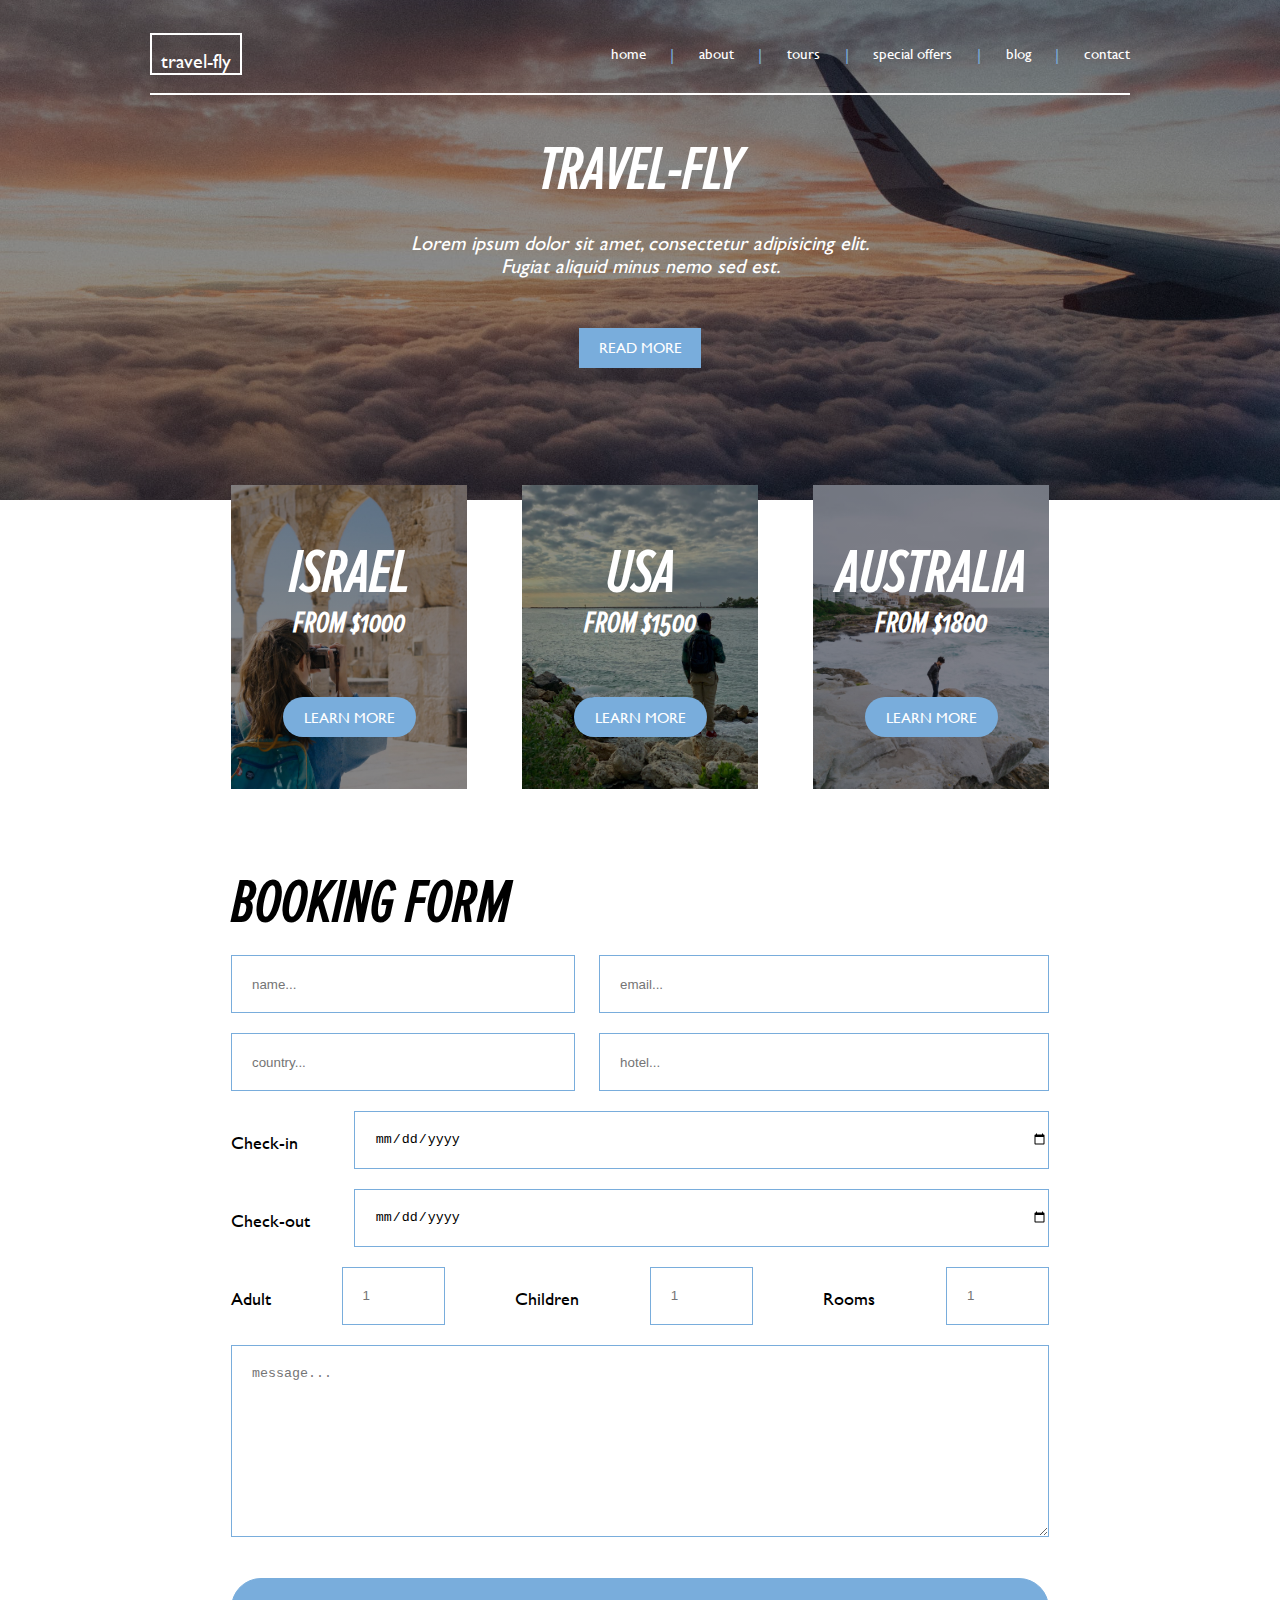
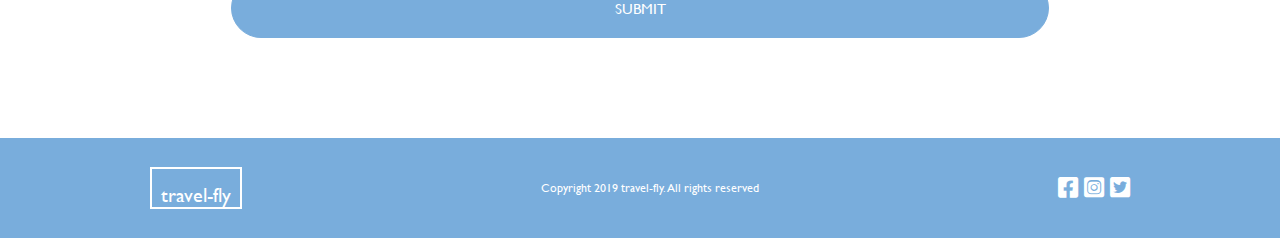
<file: index.html>
<!DOCTYPE html>
<html lang="en">

<head>
  <meta charset="UTF-8" />
  <meta http-equiv="X-UA-Compatible" content="IE=edge" />
  <meta name="viewport" content="width=device-width, initial-scale=1.0" />
  <title>travel-fly</title>
  <link rel="stylesheet" href="css/styles.css" />
  <link rel="stylesheet" href="https://cdnjs.cloudflare.com/ajax/libs/font-awesome/6.0.0/css/all.min.css"
    integrity="sha512-9usAa10IRO0HhonpyAIVpjrylPvoDwiPUiKdWk5t3PyolY1cOd4DSE0Ga+ri4AuTroPR5aQvXU9xC6qOPnzFeg=="
    crossorigin="anonymous" referrerpolicy="no-referrer" />
</head>

<body>
  <nav class="homePage">
    <div class="logo">travel-fly</div>
    <div class="links">
      <a href="index.html">home</a>
      <span>|</span>
      <a href="about.html">about</a>
      <span>|</span>
      <a href="tours.html">tours</a>
      <span>|</span>
      <a href="specialOffers.html">special offers</a>
      <span>|</span>
      <a href="blog.html">blog</a>
      <span>|</span>
      <a href="contact.html">contact</a>
    </div>
  </nav>
  <header>
    <h1>TRAVEL-FLY</h1>
    <p>Lorem ipsum dolor sit amet, consectetur adipisicing elit.
      Fugiat aliquid minus nemo sed est.</p>
    <a href="#" class="button">READ MORE</a>
  </header>
  <div class="featured">
    <div class="israel tourTile">
      <h1>ISRAEL</h1>
      <h2>FROM $1000</h2>
      <a href="tours/isarelTour.html" class="button">LEARN MORE</a>
    </div>
    <div class="unitedStatesOfAmerica tourTile">
      <h1>USA</h1>
      <h2>FROM $1500</h2>
      <a href="tours/unitedStatesOfAmericaTour.html" class="button">LEARN MORE</a>
    </div>
    <div class="australia tourTile">
      <h1>AUSTRALIA</h1>
      <h2>FROM $1800</h2>
      <a href="tours/australiaTour.html" class="button">LEARN MORE</a>
    </div>
  </div>
  <div id="form">
    <h1>BOOKING FORM</h1>
    <div class="topBoxes">
      <div class="shortBox">
        <input type="text" id="name" placeholder="name...">
      </div>
      <div class="longBox">
        <input type="text" id="email" placeholder="email...">
      </div>
    </div>
    <div class="topBoxes">
      <div class="shortBox">
        <input type="text" id="country" placeholder="country...">
      </div>
      <div class="longBox">
        <input type="text" id="hotel" placeholder="hotel...">
      </div>
    </div>
    <div class="checkBox">
      <p>Check-in</p>
      <input type="date" id="checkIn" placeholder="05/01/2020">
    </div>
    <div class="checkBox">
      <p>Check-out</p>
      <input type="date" id="checkOut" placeholder="05/20/2020">
    </div>
    <div class="dropBoxes">
      <p>Adult</p>
      <input id="adults" list="numbers" placeholder="1">
      <p>Children</p>
      <input id="children" list="numbers" placeholder="1">
      <p>Rooms</p>
      <input id="rooms" list="numbers" placeholder="1">
      <datalist id="numbers">
        <option value="1">
        <option value="2">
        <option value="3">
        <option value="4">
        <option value="5">
        <option value="6">
        <option value="7">
        <option value="8">
        <option value="9">
        <option value="10">
      </datalist>
    </div>
    <div class="messageBox">
      <textarea name="message" placeholder="message..."></textarea>
    </div>
    <a href="index.html" class="button">SUBMIT</a>
  </div>
  <footer>
    <div class="logo">travel-fly</div>
    <div class="copyright">Copyright 2019 travel-fly. All rights reserved</div>
    <div class="icons">
      <i class="fa-brands fa-facebook-square"></i>
      <i class="fa-brands fa-instagram-square"></i>
      <i class="fa-brands fa-twitter-square"></i>
    </div>
  </footer>
</body>

</html>
</file>
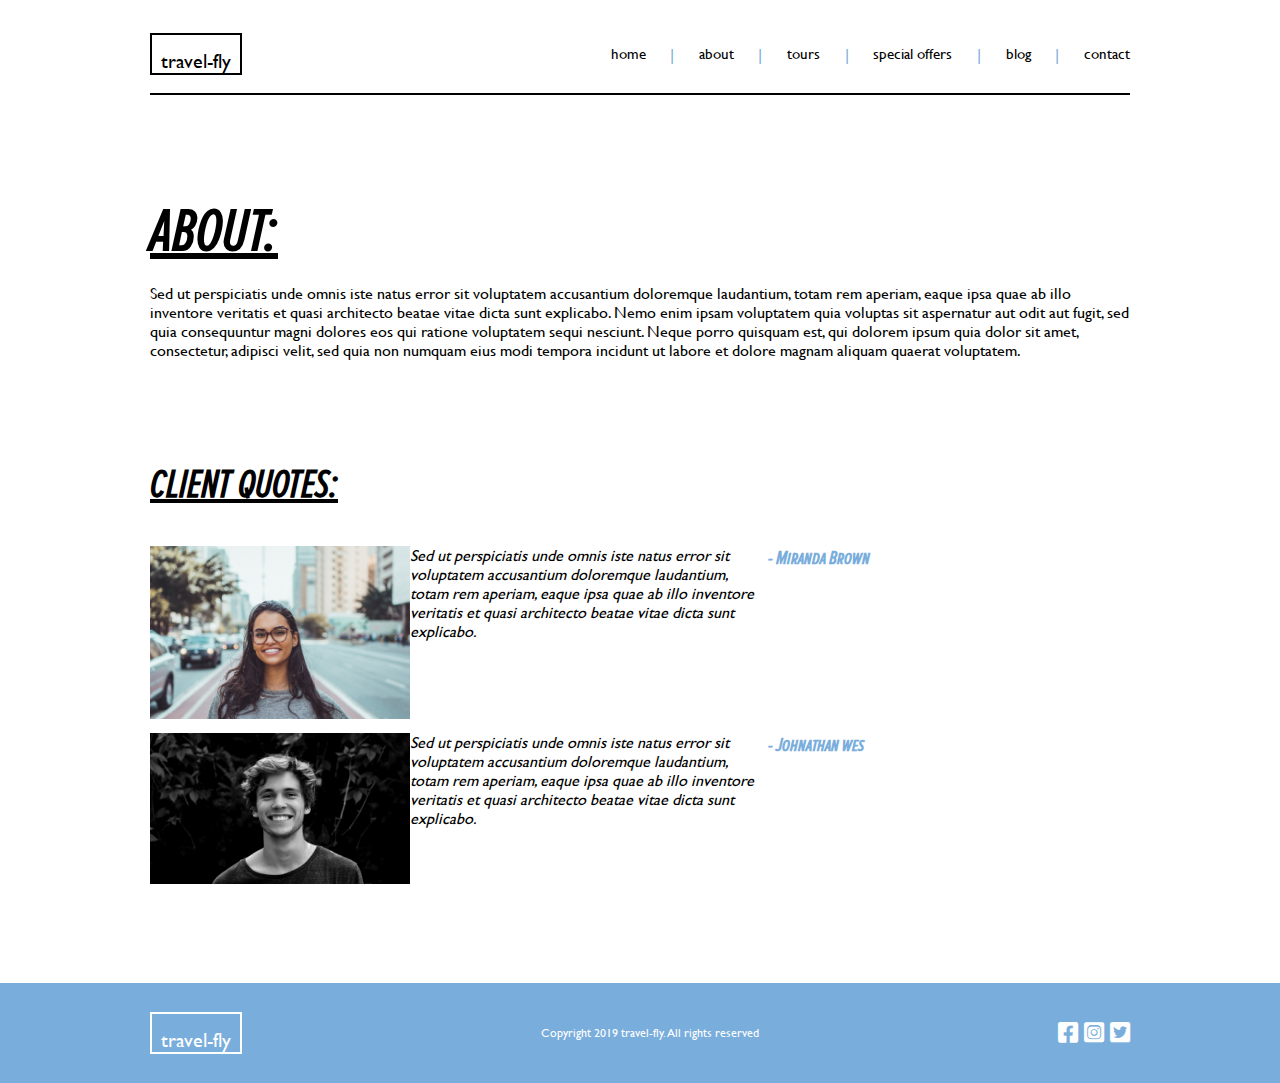
<file: about.html>
<!DOCTYPE html>
<html lang="en">

<head>
    <meta charset="UTF-8" />
    <meta http-equiv="X-UA-Compatible" content="IE=edge" />
    <meta name="viewport" content="width=device-width, initial-scale=1.0" />
    <title>travel-fly</title>
    <link rel="stylesheet" href="css/styles.css" />
    <link rel="stylesheet" href="https://cdnjs.cloudflare.com/ajax/libs/font-awesome/6.0.0/css/all.min.css"
        integrity="sha512-9usAa10IRO0HhonpyAIVpjrylPvoDwiPUiKdWk5t3PyolY1cOd4DSE0Ga+ri4AuTroPR5aQvXU9xC6qOPnzFeg=="
        crossorigin="anonymous" referrerpolicy="no-referrer" />
</head>

<body>
    <nav class="notHomePage">
        <div class="logo">travel-fly</div>
        <div class="links">
            <a href="index.html">home</a>
            <span>|</span>
            <a href="about.html">about</a>
            <span>|</span>
            <a href="tours.html">tours</a>
            <span>|</span>
            <a href="specialOffers.html">special offers</a>
            <span>|</span>
            <a href="blog.html">blog</a>
            <span>|</span>
            <a href="contact.html">contact</a>
        </div>
    </nav>
    <div class="blurb">
        <h1>ABOUT:</h1>
        <p>Sed ut perspiciatis unde omnis iste natus error sit voluptatem accusantium doloremque laudantium, totam rem
            aperiam, eaque ipsa quae ab illo inventore veritatis et quasi architecto beatae vitae dicta sunt explicabo.
            Nemo enim ipsam voluptatem quia voluptas sit aspernatur aut odit aut fugit, sed quia consequuntur magni
            dolores eos qui ratione voluptatem sequi nesciunt. Neque porro quisquam est, qui dolorem ipsum quia dolor
            sit amet, consectetur, adipisci velit, sed quia non numquam eius modi tempora incidunt ut labore et dolore
            magnam aliquam quaerat voluptatem. </p>
    </div>
    <div class="quotes">
        <h2>CLIENT QUOTES:</h2>
        <div class="quoteTile">
            <img src="images/about-client-01.jpg" alt="Miranda Brown">
            <p>Sed ut perspiciatis unde omnis iste natus error sit voluptatem accusantium doloremque laudantium, totam
                rem aperiam, eaque ipsa quae ab illo inventore veritatis et quasi architecto beatae vitae dicta sunt
                explicabo. </p>
            <h3>- Miranda Brown</h3>
        </div>
        <div class="quoteTile">
            <img src="images/about-client-02.jpg" alt="Johnathan Wes">
            <p>Sed ut perspiciatis unde omnis iste natus error sit voluptatem accusantium doloremque laudantium, totam
                rem aperiam, eaque ipsa quae ab illo inventore veritatis et quasi architecto beatae vitae dicta sunt
                explicabo. </p>
            <h3>- Johnathan wes</h3>
        </div>
    </div>
    <footer>
        <div class="logo">travel-fly</div>
        <div class="copyright">Copyright 2019 travel-fly. All rights reserved</div>
        <div class="icons">
            <i class="fa-brands fa-facebook-square"></i>
            <i class="fa-brands fa-instagram-square"></i>
            <i class="fa-brands fa-twitter-square"></i>
        </div>
    </footer>
</body>

</html>
</file>
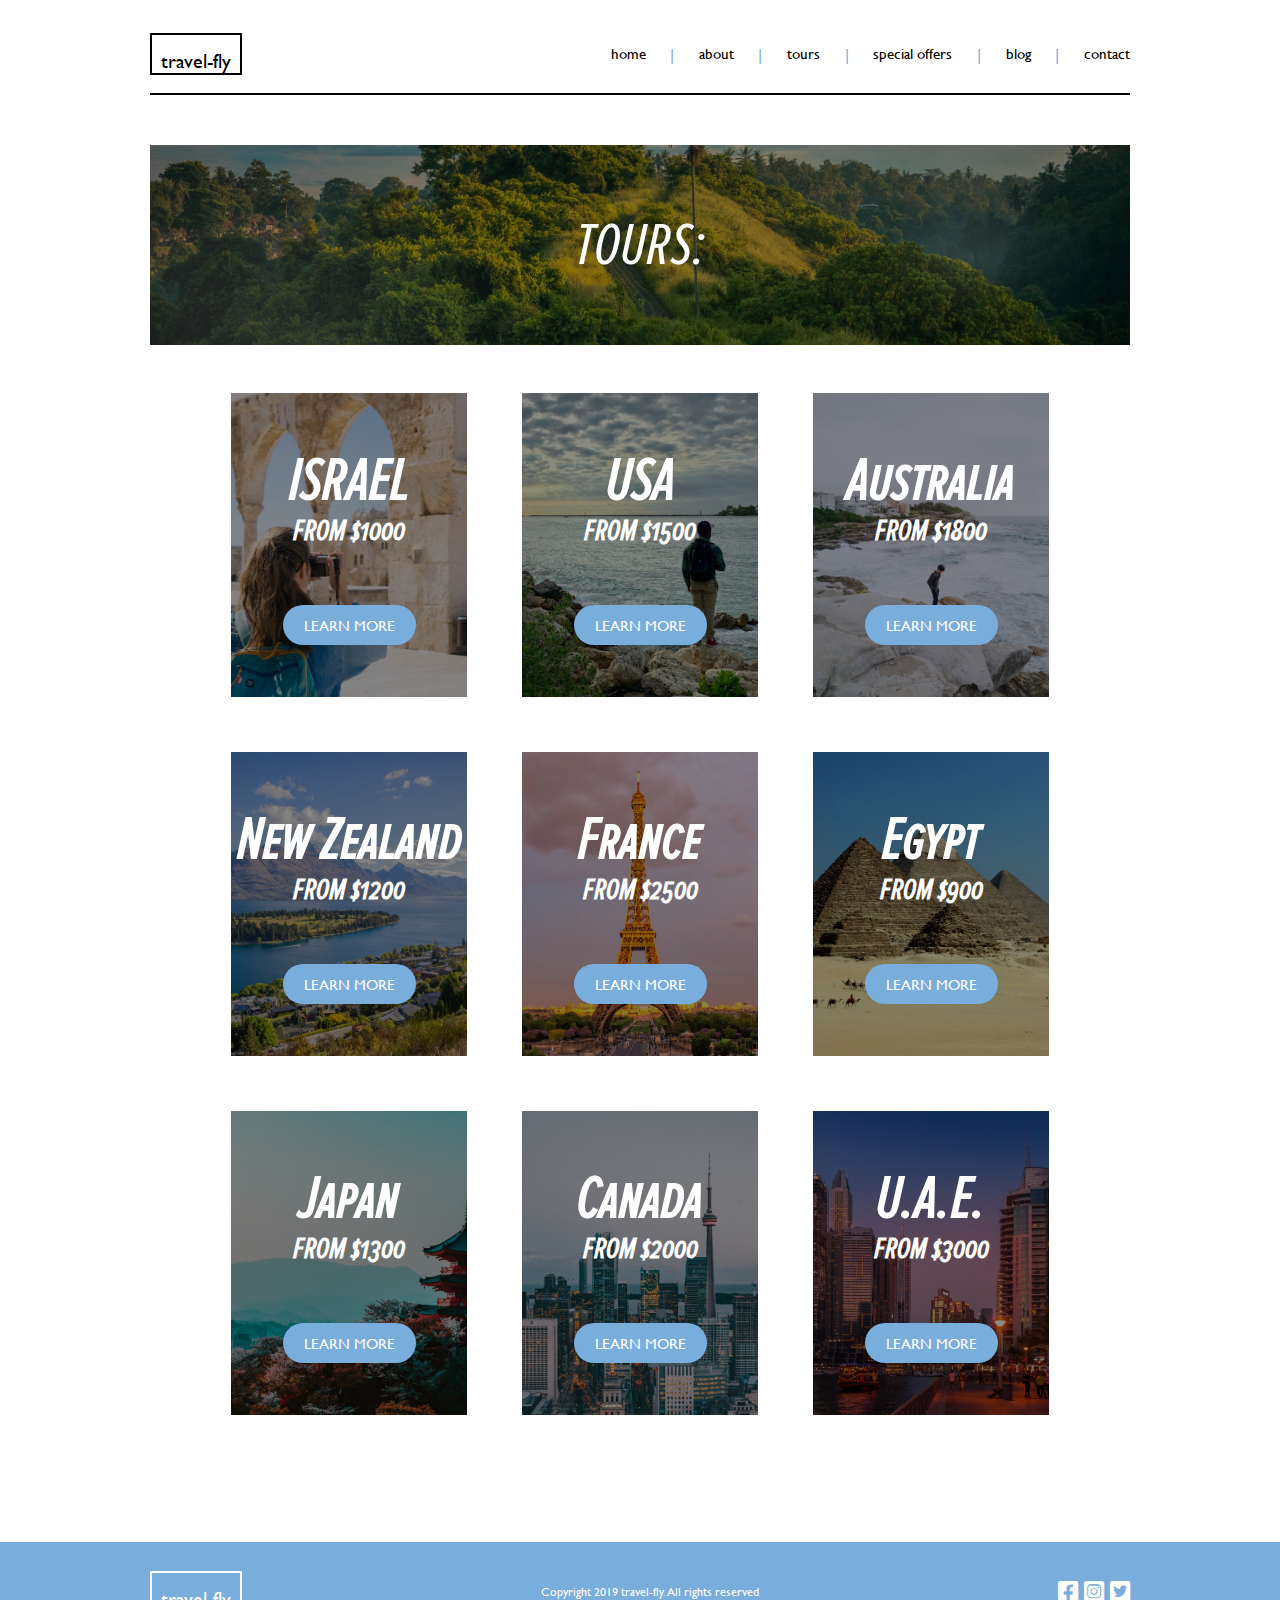
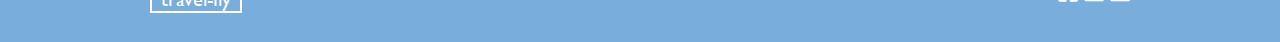
<file: tours.html>
<!DOCTYPE html>
<html lang="en">

<head>
    <meta charset="UTF-8" />
    <meta http-equiv="X-UA-Compatible" content="IE=edge" />
    <meta name="viewport" content="width=device-width, initial-scale=1.0" />
    <title>travel-fly</title>
    <link rel="stylesheet" href="css/styles.css" />
    <link rel="stylesheet" href="https://cdnjs.cloudflare.com/ajax/libs/font-awesome/6.0.0/css/all.min.css"
        integrity="sha512-9usAa10IRO0HhonpyAIVpjrylPvoDwiPUiKdWk5t3PyolY1cOd4DSE0Ga+ri4AuTroPR5aQvXU9xC6qOPnzFeg=="
        crossorigin="anonymous" referrerpolicy="no-referrer" />
</head>

<body>
    <nav class="notHomePage">
        <div class="logo">travel-fly</div>
        <div class="links">
            <a href="index.html">home</a>
            <span>|</span>
            <a href="about.html">about</a>
            <span>|</span>
            <a href="tours.html">tours</a>
            <span>|</span>
            <a href="specialOffers.html">special offers</a>
            <span>|</span>
            <a href="blog.html">blog</a>
            <span>|</span>
            <a href="contact.html">contact</a>
        </div>
    </nav>
    <div class="tourBanner">TOURS:</div>
    <div class="backsplash">
        <div class="israel tourTile">
            <h1>ISRAEL</h1>
            <h2>FROM $1000</h2>
            <a href="tours/isarelTour.html" class="button">LEARN MORE</a>
        </div>
        <div class="unitedStatesOfAmerica tourTile">
            <h1>USA</h1>
            <h2>FROM $1500</h2>
            <a href="tours/unitedStatesOfAmericaTour.html" class="button">LEARN MORE</a>
        </div>
        <div class="australia tourTile">
            <h1>Australia</h1>
            <h2>FROM $1800</h2>
            <a href="tours/australiaTour.html" class="button">LEARN MORE</a>
        </div>
        <div class="newZealand tourTile">
            <h1>New Zealand</h1>
            <h2>FROM $1200</h2>
            <a href="tours/newZealandTour.html" class="button">LEARN MORE</a>
        </div>
        <div class="france tourTile">
            <h1>France</h1>
            <h2>FROM $2500</h2>
            <a href="tours/franceTour.html" class="button">LEARN MORE</a>
        </div>
        <div class="egypt tourTile">
            <h1>Egypt</h1>
            <h2>FROM $900</h2>
            <a href="tours/egyptTour.html" class="button">LEARN MORE</a>
        </div>
        <div class="japan tourTile">
            <h1>Japan</h1>
            <h2>FROM $1300</h2>
            <a href="tours/japanTour.html" class="button">LEARN MORE</a>
        </div>
        <div class="canada tourTile">
            <h1>Canada</h1>
            <h2>FROM $2000</h2>
            <a href="tours/canadaTour.html" class="button">LEARN MORE</a>
        </div>
        <div class="unitedArabEmirates tourTile">
            <h1>U.A.E.</h1>
            <h2>FROM $3000</h2>
            <a href="tours/unitedArabEmiratesTour.html" class="button">LEARN MORE</a>
        </div>
    </div>
    <footer>
        <div class="logo">travel-fly</div>
        <div class="copyright">Copyright 2019 travel-fly. All rights reserved</div>
        <div class="icons">
            <i class="fa-brands fa-facebook-square"></i>
            <i class="fa-brands fa-instagram-square"></i>
            <i class="fa-brands fa-twitter-square"></i>
        </div>
    </footer>
</body>

</html>
</file>
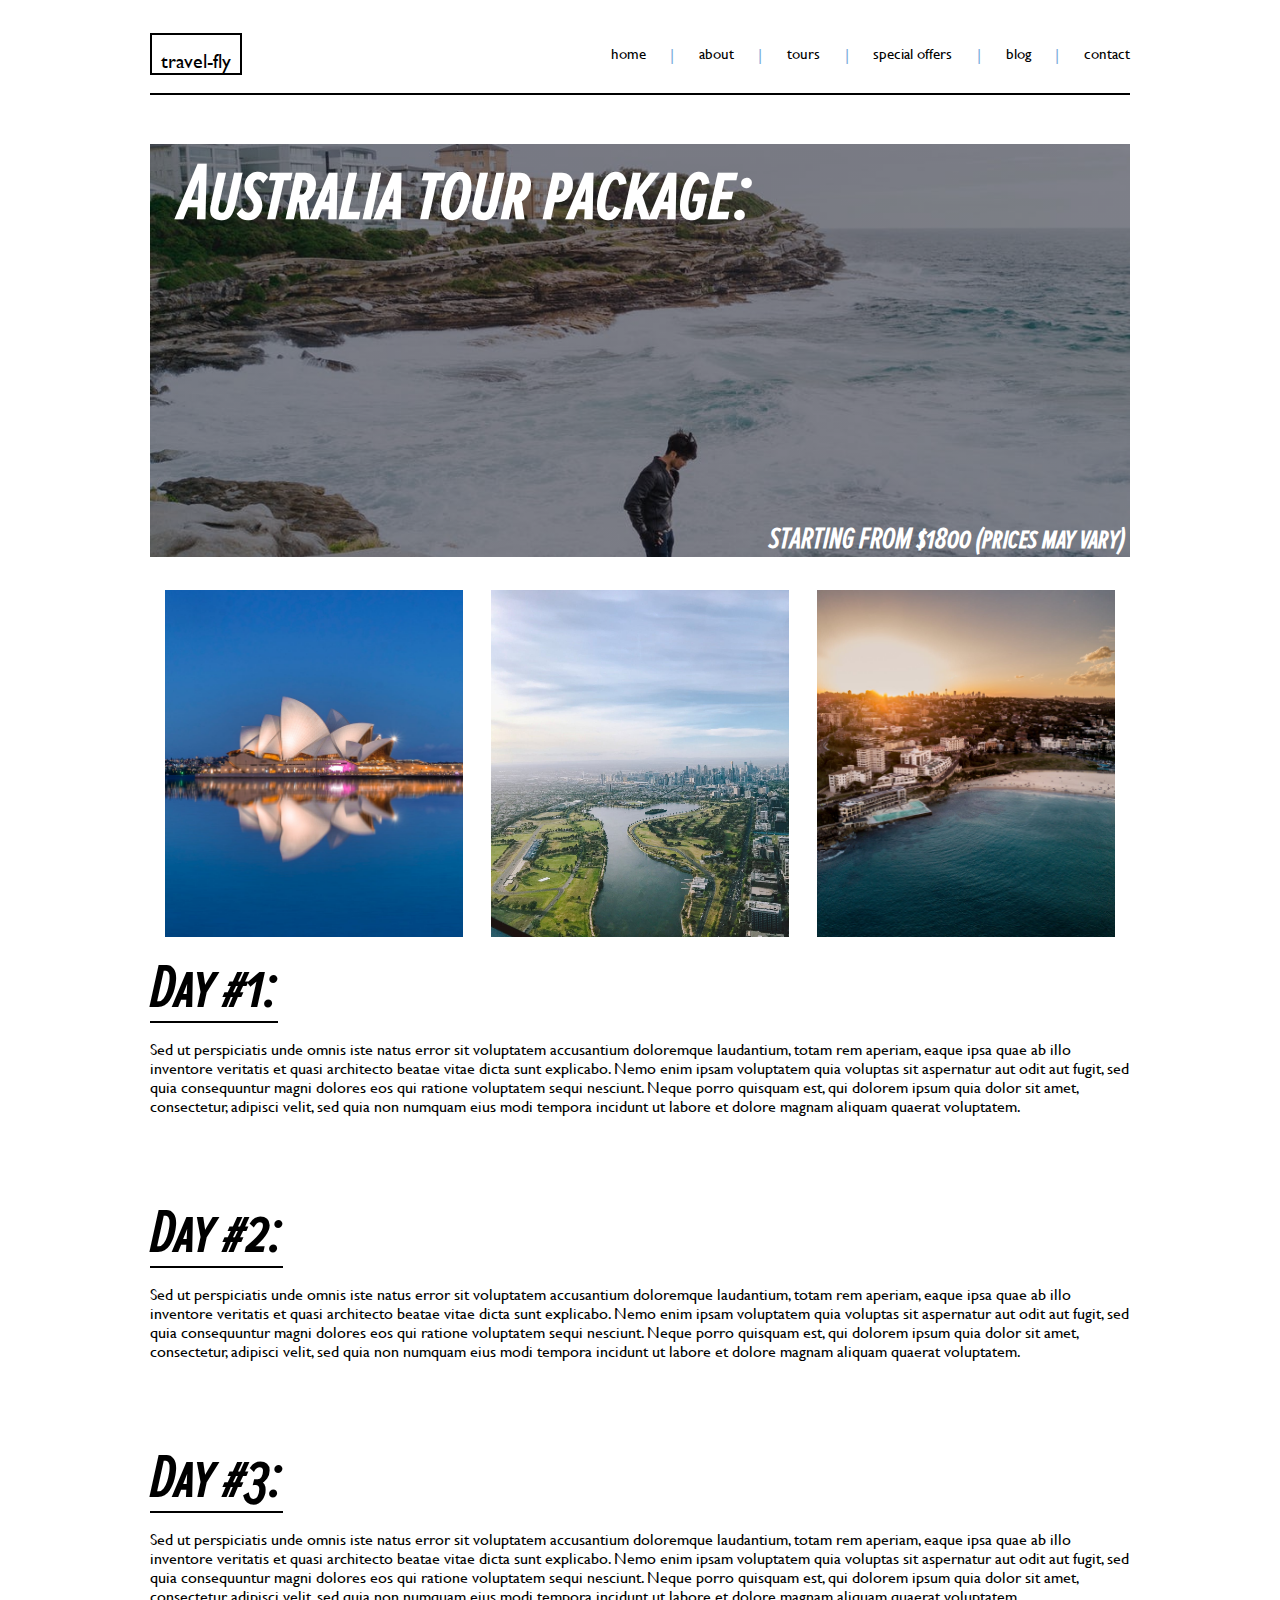
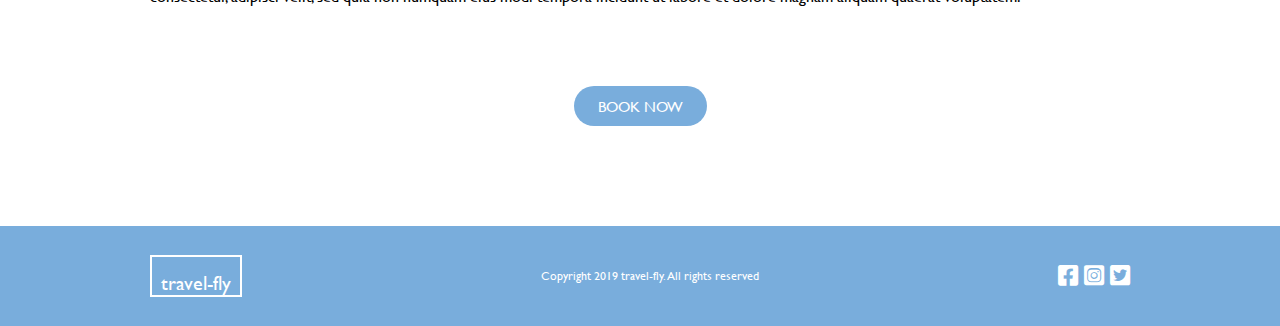
<file: tours/australiaTour.html>
<!DOCTYPE html>
<html lang="en">

<head>
    <meta charset="UTF-8" />
    <meta http-equiv="X-UA-Compatible" content="IE=edge" />
    <meta name="viewport" content="width=device-width, initial-scale=1.0" />
    <title>travel-fly</title>
    <link rel="stylesheet" href="../css/styles.css" />
    <link rel="stylesheet" href="https://cdnjs.cloudflare.com/ajax/libs/font-awesome/6.0.0/css/all.min.css"
        integrity="sha512-9usAa10IRO0HhonpyAIVpjrylPvoDwiPUiKdWk5t3PyolY1cOd4DSE0Ga+ri4AuTroPR5aQvXU9xC6qOPnzFeg=="
        crossorigin="anonymous" referrerpolicy="no-referrer" />
</head>

<body>
    <nav class="notHomePage">
        <div class="logo">travel-fly</div>
        <div class="links">
            <a href="../index.html">home</a>
            <span>|</span>
            <a href="../about.html">about</a>
            <span>|</span>
            <a href="../tours.html">tours</a>
            <span>|</span>
            <a href="../specialOffers.html">special offers</a>
            <span>|</span>
            <a href="../blog.html">blog</a>
            <span>|</span>
            <a href="../contact.html">contact</a>
        </div>
    </nav>
    <div class="tourTemplate">
        <div class="australia banner">
            <h1>Australia tour package:</h1>
            <h6>STARTING FROM $1800 (prices may vary)</h6>
        </div>
        <div class="triad">
            <img src="../images/australia/australia-tour-01.jpg" alt="Australia Tour 1">
            <img src="../images/australia/australia-tour-02.jpg" alt="Australia Tour 2">
            <img src="../images/australia/australia-tour-03.jpg" alt="Australia Tour 3">
        </div>
        <div class="travelPlan">
            <h2>Day #1:</h2>
            <p>Sed ut perspiciatis unde omnis iste natus error sit voluptatem accusantium doloremque laudantium, totam
                rem
                aperiam, eaque ipsa quae ab illo inventore veritatis et quasi architecto beatae vitae dicta sunt
                explicabo.
                Nemo enim ipsam voluptatem quia voluptas sit aspernatur aut odit aut fugit, sed quia consequuntur magni
                dolores eos qui ratione voluptatem sequi nesciunt. Neque porro quisquam est, qui dolorem ipsum quia
                dolor
                sit amet, consectetur, adipisci velit, sed quia non numquam eius modi tempora incidunt ut labore et
                dolore
                magnam aliquam quaerat voluptatem. </p>
            <h2>Day #2:</h2>
            <p>Sed ut perspiciatis unde omnis iste natus error sit voluptatem accusantium doloremque laudantium, totam
                rem
                aperiam, eaque ipsa quae ab illo inventore veritatis et quasi architecto beatae vitae dicta sunt
                explicabo.
                Nemo enim ipsam voluptatem quia voluptas sit aspernatur aut odit aut fugit, sed quia consequuntur magni
                dolores eos qui ratione voluptatem sequi nesciunt. Neque porro quisquam est, qui dolorem ipsum quia
                dolor
                sit amet, consectetur, adipisci velit, sed quia non numquam eius modi tempora incidunt ut labore et
                dolore
                magnam aliquam quaerat voluptatem. </p>
            <h2>Day #3:</h2>
            <p>Sed ut perspiciatis unde omnis iste natus error sit voluptatem accusantium doloremque laudantium, totam
                rem
                aperiam, eaque ipsa quae ab illo inventore veritatis et quasi architecto beatae vitae dicta sunt
                explicabo.
                Nemo enim ipsam voluptatem quia voluptas sit aspernatur aut odit aut fugit, sed quia consequuntur magni
                dolores eos qui ratione voluptatem sequi nesciunt. Neque porro quisquam est, qui dolorem ipsum quia
                dolor
                sit amet, consectetur, adipisci velit, sed quia non numquam eius modi tempora incidunt ut labore et
                dolore
                magnam aliquam quaerat voluptatem. </p>
            <a href="../index.html#form" class="button">BOOK NOW</a>
        </div>
    </div>
    <footer>
        <div class="logo">travel-fly</div>
        <div class="copyright">Copyright 2019 travel-fly. All rights reserved</div>
        <div class="icons">
            <i class="fa-brands fa-facebook-square"></i>
            <i class="fa-brands fa-instagram-square"></i>
            <i class="fa-brands fa-twitter-square"></i>
        </div>
    </footer>
</body>

</html>
</file>
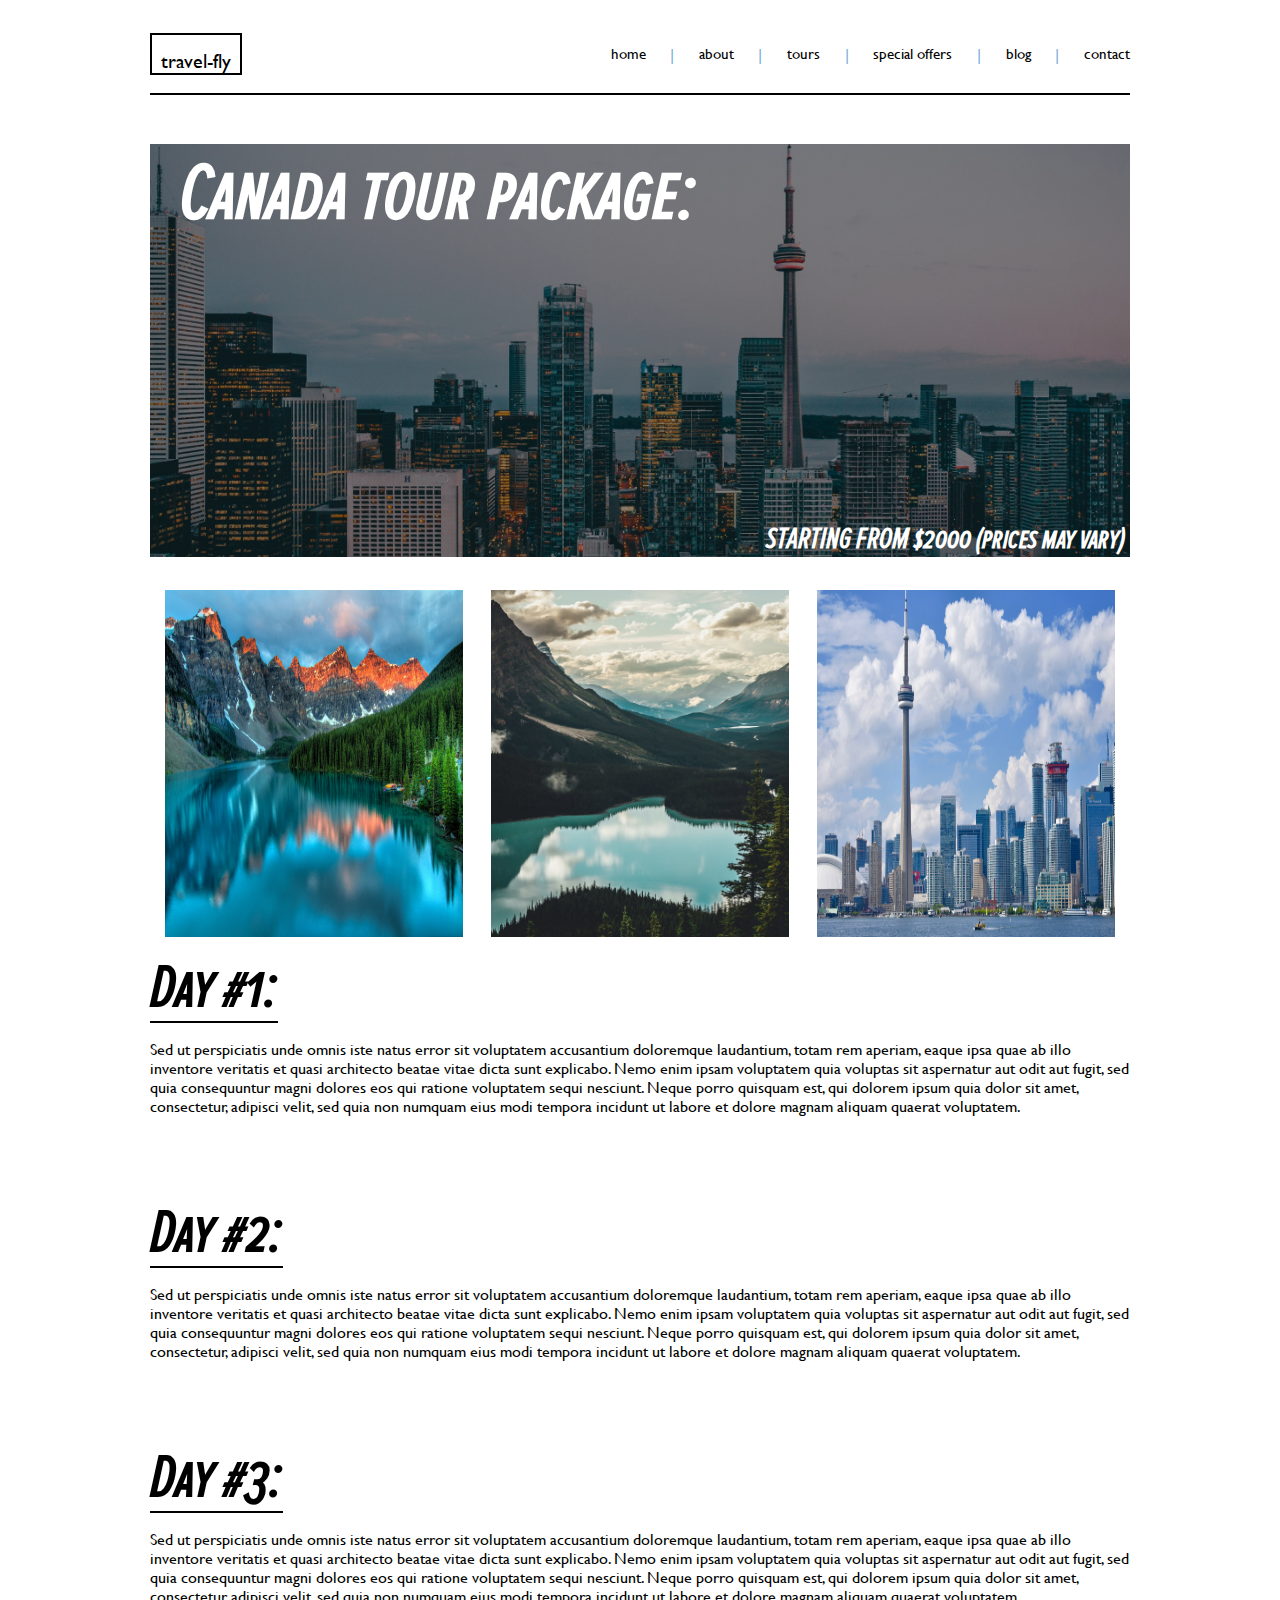
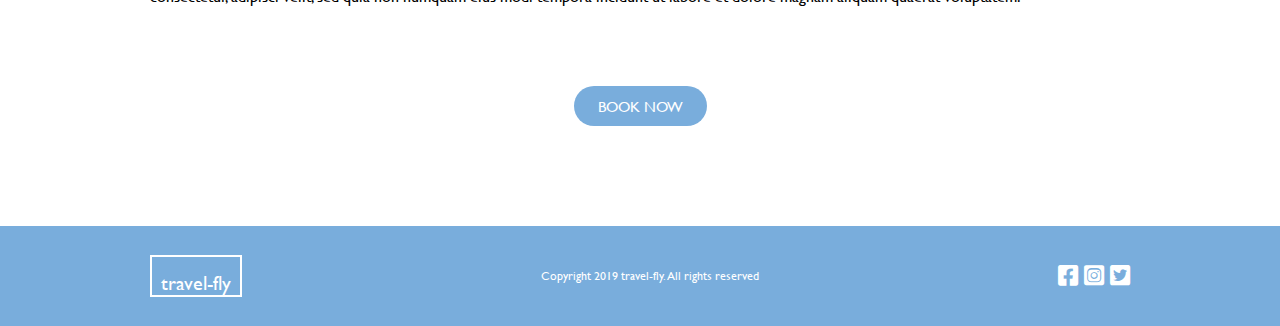
<file: tours/canadaTour.html>
<!DOCTYPE html>
<html lang="en">

<head>
    <meta charset="UTF-8" />
    <meta http-equiv="X-UA-Compatible" content="IE=edge" />
    <meta name="viewport" content="width=device-width, initial-scale=1.0" />
    <title>travel-fly</title>
    <link rel="stylesheet" href="../css/styles.css" />
    <link rel="stylesheet" href="https://cdnjs.cloudflare.com/ajax/libs/font-awesome/6.0.0/css/all.min.css"
        integrity="sha512-9usAa10IRO0HhonpyAIVpjrylPvoDwiPUiKdWk5t3PyolY1cOd4DSE0Ga+ri4AuTroPR5aQvXU9xC6qOPnzFeg=="
        crossorigin="anonymous" referrerpolicy="no-referrer" />
</head>

<body>
    <nav class="notHomePage">
        <div class="logo">travel-fly</div>
        <div class="links">
            <a href="../index.html">home</a>
            <span>|</span>
            <a href="../about.html">about</a>
            <span>|</span>
            <a href="../tours.html">tours</a>
            <span>|</span>
            <a href="../specialOffers.html">special offers</a>
            <span>|</span>
            <a href="../blog.html">blog</a>
            <span>|</span>
            <a href="../contact.html">contact</a>
        </div>
    </nav>
    <div class="tourTemplate">
        <div class="canada banner">
            <h1>Canada tour package:</h1>
            <h6>STARTING FROM $2000 (prices may vary)</h6>
        </div>
        <div class="triad">
            <img src="../images/canada/canada-tour-01.jpg" alt="Canada Tour 1">
            <img src="../images/canada/canada-tour-02.jpg" alt="Canada Tour 2">
            <img src="../images/canada/canada-tour-03.jpg" alt="Canada Tour 3">
        </div>
        <div class="travelPlan">
            <h2>Day #1:</h2>
            <p>Sed ut perspiciatis unde omnis iste natus error sit voluptatem accusantium doloremque laudantium, totam
                rem
                aperiam, eaque ipsa quae ab illo inventore veritatis et quasi architecto beatae vitae dicta sunt
                explicabo.
                Nemo enim ipsam voluptatem quia voluptas sit aspernatur aut odit aut fugit, sed quia consequuntur magni
                dolores eos qui ratione voluptatem sequi nesciunt. Neque porro quisquam est, qui dolorem ipsum quia
                dolor
                sit amet, consectetur, adipisci velit, sed quia non numquam eius modi tempora incidunt ut labore et
                dolore
                magnam aliquam quaerat voluptatem. </p>
            <h2>Day #2:</h2>
            <p>Sed ut perspiciatis unde omnis iste natus error sit voluptatem accusantium doloremque laudantium, totam
                rem
                aperiam, eaque ipsa quae ab illo inventore veritatis et quasi architecto beatae vitae dicta sunt
                explicabo.
                Nemo enim ipsam voluptatem quia voluptas sit aspernatur aut odit aut fugit, sed quia consequuntur magni
                dolores eos qui ratione voluptatem sequi nesciunt. Neque porro quisquam est, qui dolorem ipsum quia
                dolor
                sit amet, consectetur, adipisci velit, sed quia non numquam eius modi tempora incidunt ut labore et
                dolore
                magnam aliquam quaerat voluptatem. </p>
            <h2>Day #3:</h2>
            <p>Sed ut perspiciatis unde omnis iste natus error sit voluptatem accusantium doloremque laudantium, totam
                rem
                aperiam, eaque ipsa quae ab illo inventore veritatis et quasi architecto beatae vitae dicta sunt
                explicabo.
                Nemo enim ipsam voluptatem quia voluptas sit aspernatur aut odit aut fugit, sed quia consequuntur magni
                dolores eos qui ratione voluptatem sequi nesciunt. Neque porro quisquam est, qui dolorem ipsum quia
                dolor
                sit amet, consectetur, adipisci velit, sed quia non numquam eius modi tempora incidunt ut labore et
                dolore
                magnam aliquam quaerat voluptatem. </p>
            <a href="../index.html#form" class="button">BOOK NOW</a>
        </div>
    </div>
    <footer>
        <div class="logo">travel-fly</div>
        <div class="copyright">Copyright 2019 travel-fly. All rights reserved</div>
        <div class="icons">
            <i class="fa-brands fa-facebook-square"></i>
            <i class="fa-brands fa-instagram-square"></i>
            <i class="fa-brands fa-twitter-square"></i>
        </div>
    </footer>
</body>

</html>
</file>
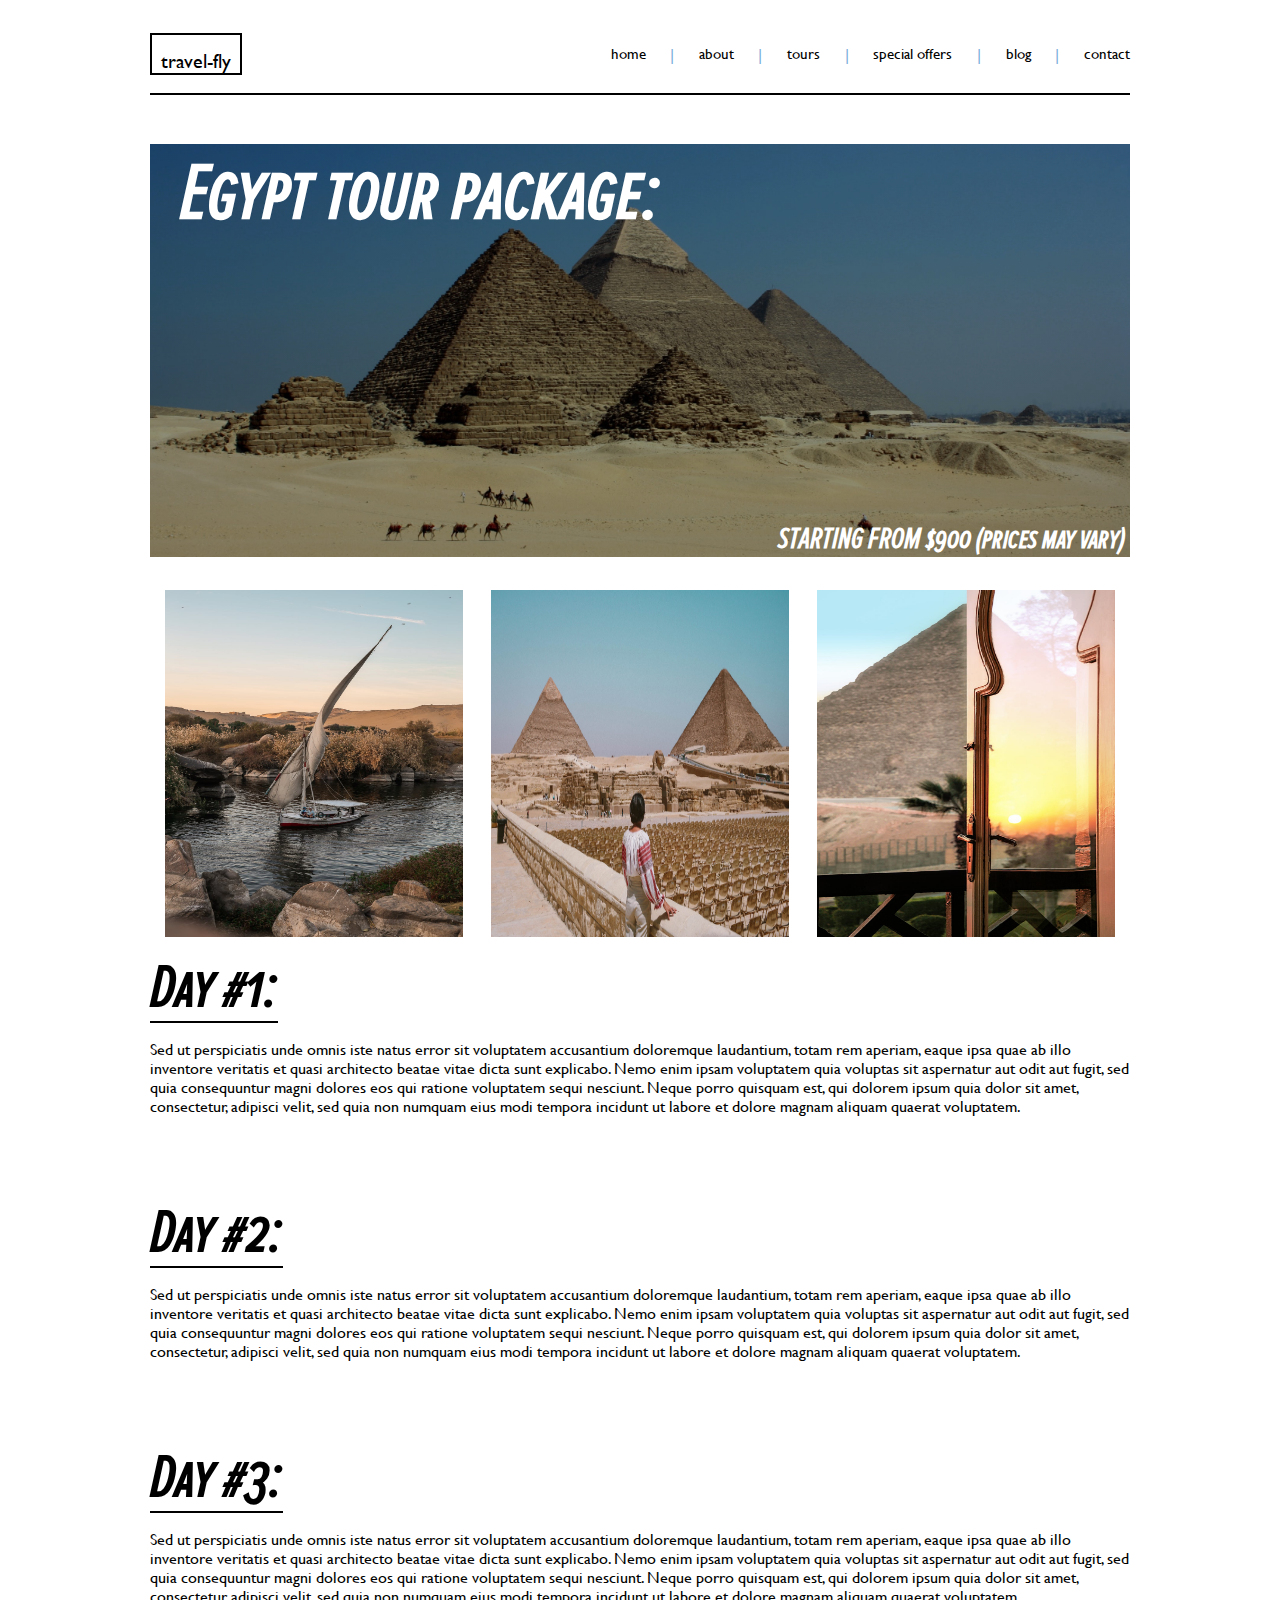
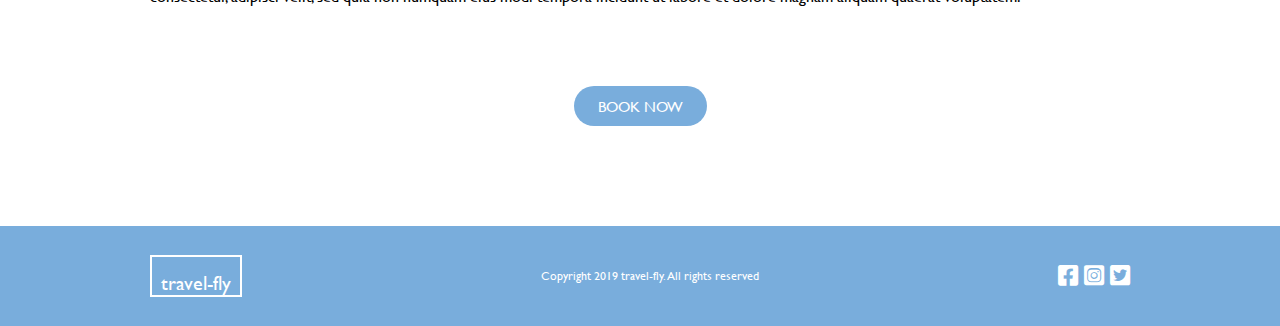
<file: tours/egyptTour.html>
<!DOCTYPE html>
<html lang="en">

<head>
    <meta charset="UTF-8" />
    <meta http-equiv="X-UA-Compatible" content="IE=edge" />
    <meta name="viewport" content="width=device-width, initial-scale=1.0" />
    <title>travel-fly</title>
    <link rel="stylesheet" href="../css/styles.css" />
    <link rel="stylesheet" href="https://cdnjs.cloudflare.com/ajax/libs/font-awesome/6.0.0/css/all.min.css"
        integrity="sha512-9usAa10IRO0HhonpyAIVpjrylPvoDwiPUiKdWk5t3PyolY1cOd4DSE0Ga+ri4AuTroPR5aQvXU9xC6qOPnzFeg=="
        crossorigin="anonymous" referrerpolicy="no-referrer" />
</head>

<body>
    <nav class="notHomePage">
        <div class="logo">travel-fly</div>
        <div class="links">
            <a href="../index.html">home</a>
            <span>|</span>
            <a href="../about.html">about</a>
            <span>|</span>
            <a href="../tours.html">tours</a>
            <span>|</span>
            <a href="../specialOffers.html">special offers</a>
            <span>|</span>
            <a href="../blog.html">blog</a>
            <span>|</span>
            <a href="../contact.html">contact</a>
        </div>
    </nav>
    <div class="tourTemplate">
        <div class="egypt banner">
            <h1>Egypt tour package:</h1>
            <h6>STARTING FROM $900 (prices may vary)</h6>
        </div>
        <div class="triad">
            <img src="../images/egypt/egypt-tour-01.jpg" alt="Egypt Tour 1">
            <img src="../images/egypt/egypt-tour-02.jpg" alt="Egypt Tour 2">
            <img src="../images/egypt/egypt-tour-03.jpg" alt="Egypt Tour 3">
        </div>
        <div class="travelPlan">
            <h2>Day #1:</h2>
            <p>Sed ut perspiciatis unde omnis iste natus error sit voluptatem accusantium doloremque laudantium, totam
                rem
                aperiam, eaque ipsa quae ab illo inventore veritatis et quasi architecto beatae vitae dicta sunt
                explicabo.
                Nemo enim ipsam voluptatem quia voluptas sit aspernatur aut odit aut fugit, sed quia consequuntur magni
                dolores eos qui ratione voluptatem sequi nesciunt. Neque porro quisquam est, qui dolorem ipsum quia
                dolor
                sit amet, consectetur, adipisci velit, sed quia non numquam eius modi tempora incidunt ut labore et
                dolore
                magnam aliquam quaerat voluptatem. </p>
            <h2>Day #2:</h2>
            <p>Sed ut perspiciatis unde omnis iste natus error sit voluptatem accusantium doloremque laudantium, totam
                rem
                aperiam, eaque ipsa quae ab illo inventore veritatis et quasi architecto beatae vitae dicta sunt
                explicabo.
                Nemo enim ipsam voluptatem quia voluptas sit aspernatur aut odit aut fugit, sed quia consequuntur magni
                dolores eos qui ratione voluptatem sequi nesciunt. Neque porro quisquam est, qui dolorem ipsum quia
                dolor
                sit amet, consectetur, adipisci velit, sed quia non numquam eius modi tempora incidunt ut labore et
                dolore
                magnam aliquam quaerat voluptatem. </p>
            <h2>Day #3:</h2>
            <p>Sed ut perspiciatis unde omnis iste natus error sit voluptatem accusantium doloremque laudantium, totam
                rem
                aperiam, eaque ipsa quae ab illo inventore veritatis et quasi architecto beatae vitae dicta sunt
                explicabo.
                Nemo enim ipsam voluptatem quia voluptas sit aspernatur aut odit aut fugit, sed quia consequuntur magni
                dolores eos qui ratione voluptatem sequi nesciunt. Neque porro quisquam est, qui dolorem ipsum quia
                dolor
                sit amet, consectetur, adipisci velit, sed quia non numquam eius modi tempora incidunt ut labore et
                dolore
                magnam aliquam quaerat voluptatem. </p>
            <a href="../index.html#form" class="button">BOOK NOW</a>
        </div>
    </div>
    <footer>
        <div class="logo">travel-fly</div>
        <div class="copyright">Copyright 2019 travel-fly. All rights reserved</div>
        <div class="icons">
            <i class="fa-brands fa-facebook-square"></i>
            <i class="fa-brands fa-instagram-square"></i>
            <i class="fa-brands fa-twitter-square"></i>
        </div>
    </footer>
</body>

</html>
</file>
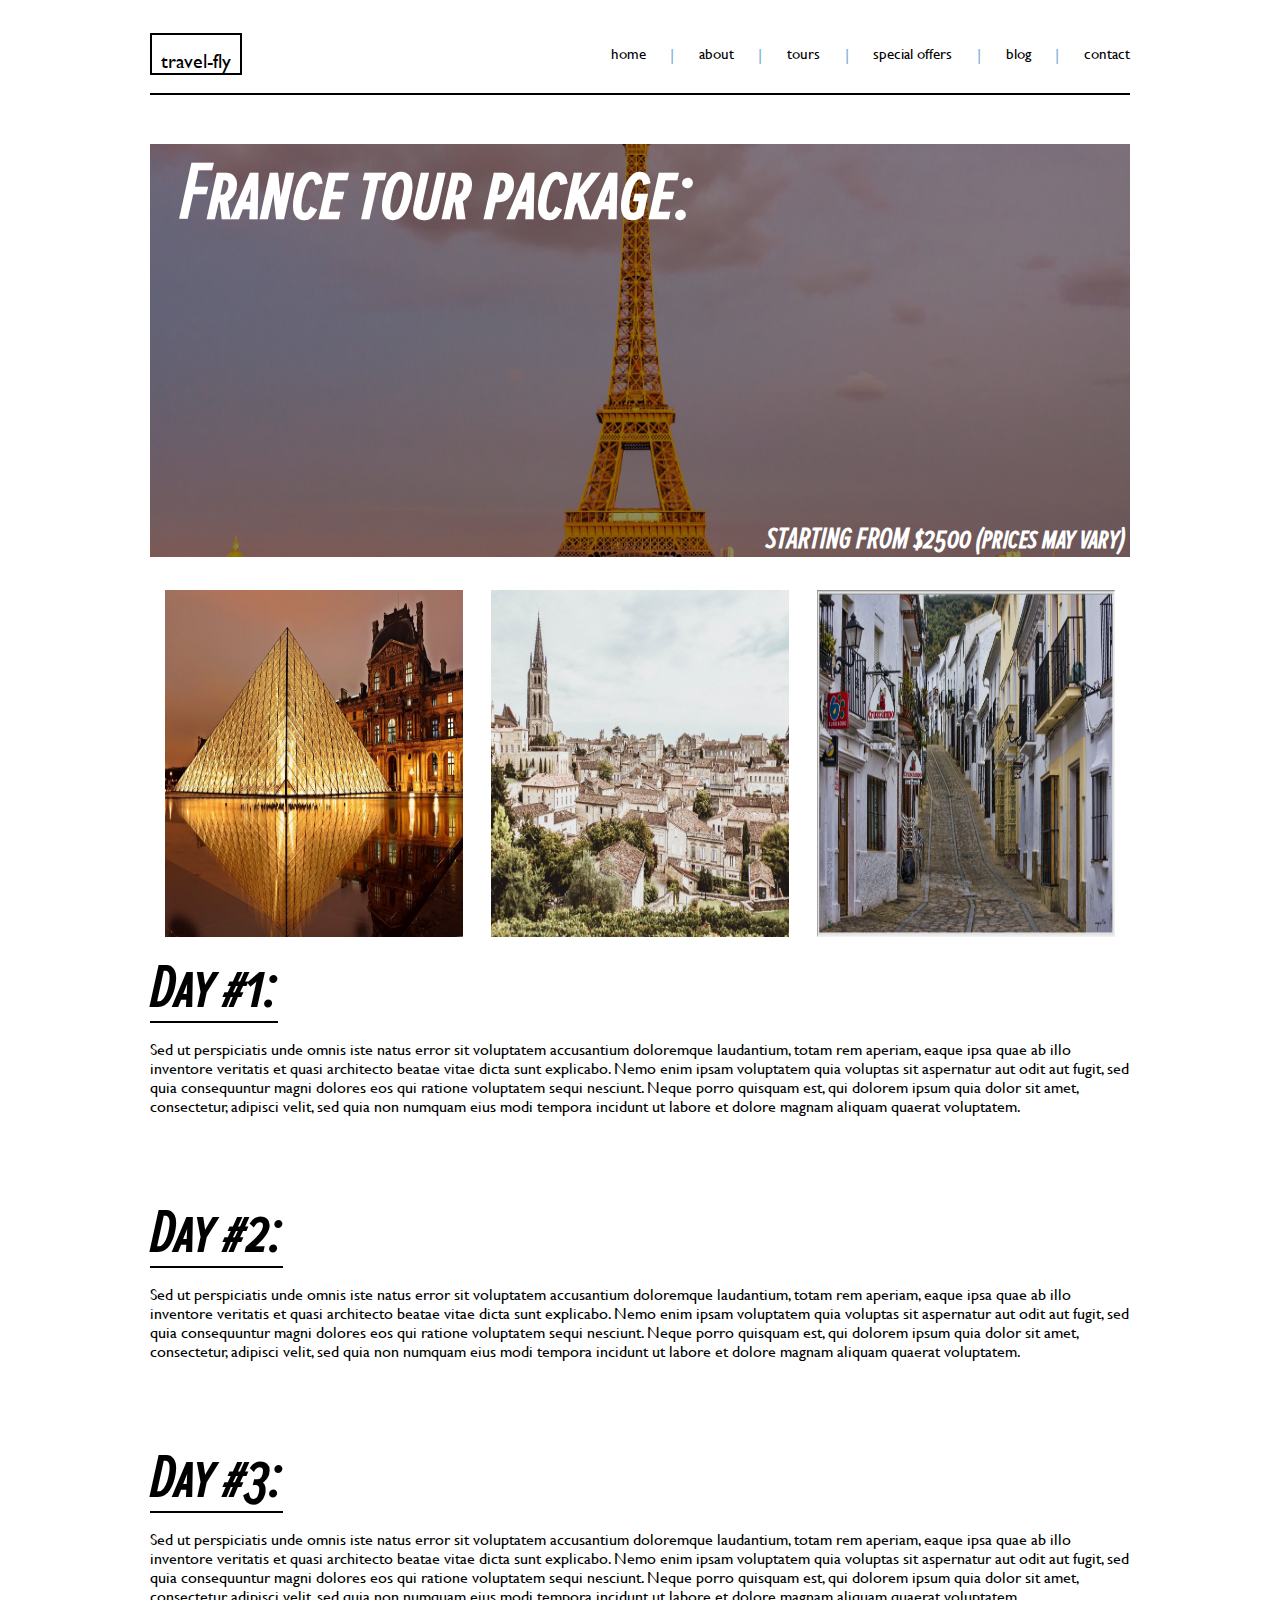
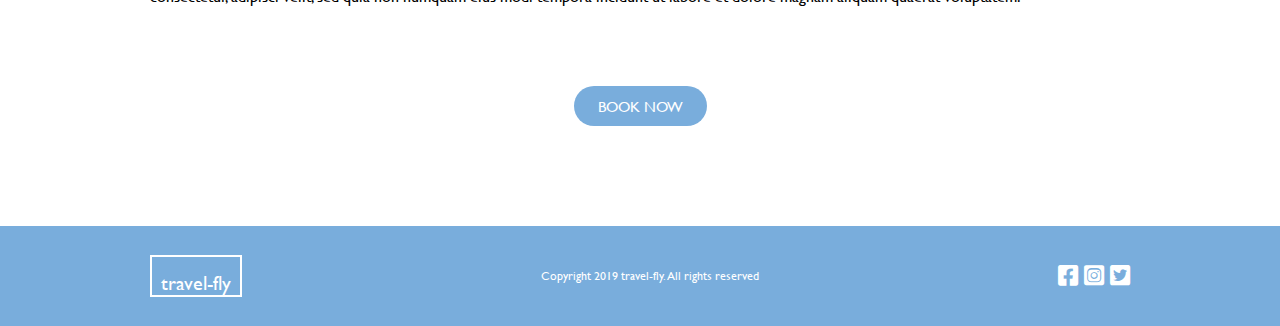
<file: tours/franceTour.html>
<!DOCTYPE html>
<html lang="en">

<head>
    <meta charset="UTF-8" />
    <meta http-equiv="X-UA-Compatible" content="IE=edge" />
    <meta name="viewport" content="width=device-width, initial-scale=1.0" />
    <title>travel-fly</title>
    <link rel="stylesheet" href="../css/styles.css" />
    <link rel="stylesheet" href="https://cdnjs.cloudflare.com/ajax/libs/font-awesome/6.0.0/css/all.min.css"
        integrity="sha512-9usAa10IRO0HhonpyAIVpjrylPvoDwiPUiKdWk5t3PyolY1cOd4DSE0Ga+ri4AuTroPR5aQvXU9xC6qOPnzFeg=="
        crossorigin="anonymous" referrerpolicy="no-referrer" />
</head>

<body>
    <nav class="notHomePage">
        <div class="logo">travel-fly</div>
        <div class="links">
            <a href="../index.html">home</a>
            <span>|</span>
            <a href="../about.html">about</a>
            <span>|</span>
            <a href="../tours.html">tours</a>
            <span>|</span>
            <a href="../specialOffers.html">special offers</a>
            <span>|</span>
            <a href="../blog.html">blog</a>
            <span>|</span>
            <a href="../contact.html">contact</a>
        </div>
    </nav>
    <div class="tourTemplate">
        <div class="france banner">
            <h1>France tour package:</h1>
            <h6>STARTING FROM $2500 (prices may vary)</h6>
        </div>
        <div class="triad">
            <img src="../images/france/france-tour-01.jpg" alt="France Tour 1">
            <img src="../images/france/france-tour-02.jpg" alt="France Tour 2">
            <img src="../images/france/france-tour-03.jpg" alt="France Tour 3">
        </div>
        <div class="travelPlan">
            <h2>Day #1:</h2>
            <p>Sed ut perspiciatis unde omnis iste natus error sit voluptatem accusantium doloremque laudantium, totam
                rem
                aperiam, eaque ipsa quae ab illo inventore veritatis et quasi architecto beatae vitae dicta sunt
                explicabo.
                Nemo enim ipsam voluptatem quia voluptas sit aspernatur aut odit aut fugit, sed quia consequuntur magni
                dolores eos qui ratione voluptatem sequi nesciunt. Neque porro quisquam est, qui dolorem ipsum quia
                dolor
                sit amet, consectetur, adipisci velit, sed quia non numquam eius modi tempora incidunt ut labore et
                dolore
                magnam aliquam quaerat voluptatem. </p>
            <h2>Day #2:</h2>
            <p>Sed ut perspiciatis unde omnis iste natus error sit voluptatem accusantium doloremque laudantium, totam
                rem
                aperiam, eaque ipsa quae ab illo inventore veritatis et quasi architecto beatae vitae dicta sunt
                explicabo.
                Nemo enim ipsam voluptatem quia voluptas sit aspernatur aut odit aut fugit, sed quia consequuntur magni
                dolores eos qui ratione voluptatem sequi nesciunt. Neque porro quisquam est, qui dolorem ipsum quia
                dolor
                sit amet, consectetur, adipisci velit, sed quia non numquam eius modi tempora incidunt ut labore et
                dolore
                magnam aliquam quaerat voluptatem. </p>
            <h2>Day #3:</h2>
            <p>Sed ut perspiciatis unde omnis iste natus error sit voluptatem accusantium doloremque laudantium, totam
                rem
                aperiam, eaque ipsa quae ab illo inventore veritatis et quasi architecto beatae vitae dicta sunt
                explicabo.
                Nemo enim ipsam voluptatem quia voluptas sit aspernatur aut odit aut fugit, sed quia consequuntur magni
                dolores eos qui ratione voluptatem sequi nesciunt. Neque porro quisquam est, qui dolorem ipsum quia
                dolor
                sit amet, consectetur, adipisci velit, sed quia non numquam eius modi tempora incidunt ut labore et
                dolore
                magnam aliquam quaerat voluptatem. </p>
            <a href="../index.html#form" class="button">BOOK NOW</a>
        </div>
    </div>
    <footer>
        <div class="logo">travel-fly</div>
        <div class="copyright">Copyright 2019 travel-fly. All rights reserved</div>
        <div class="icons">
            <i class="fa-brands fa-facebook-square"></i>
            <i class="fa-brands fa-instagram-square"></i>
            <i class="fa-brands fa-twitter-square"></i>
        </div>
    </footer>
</body>

</html>
</file>
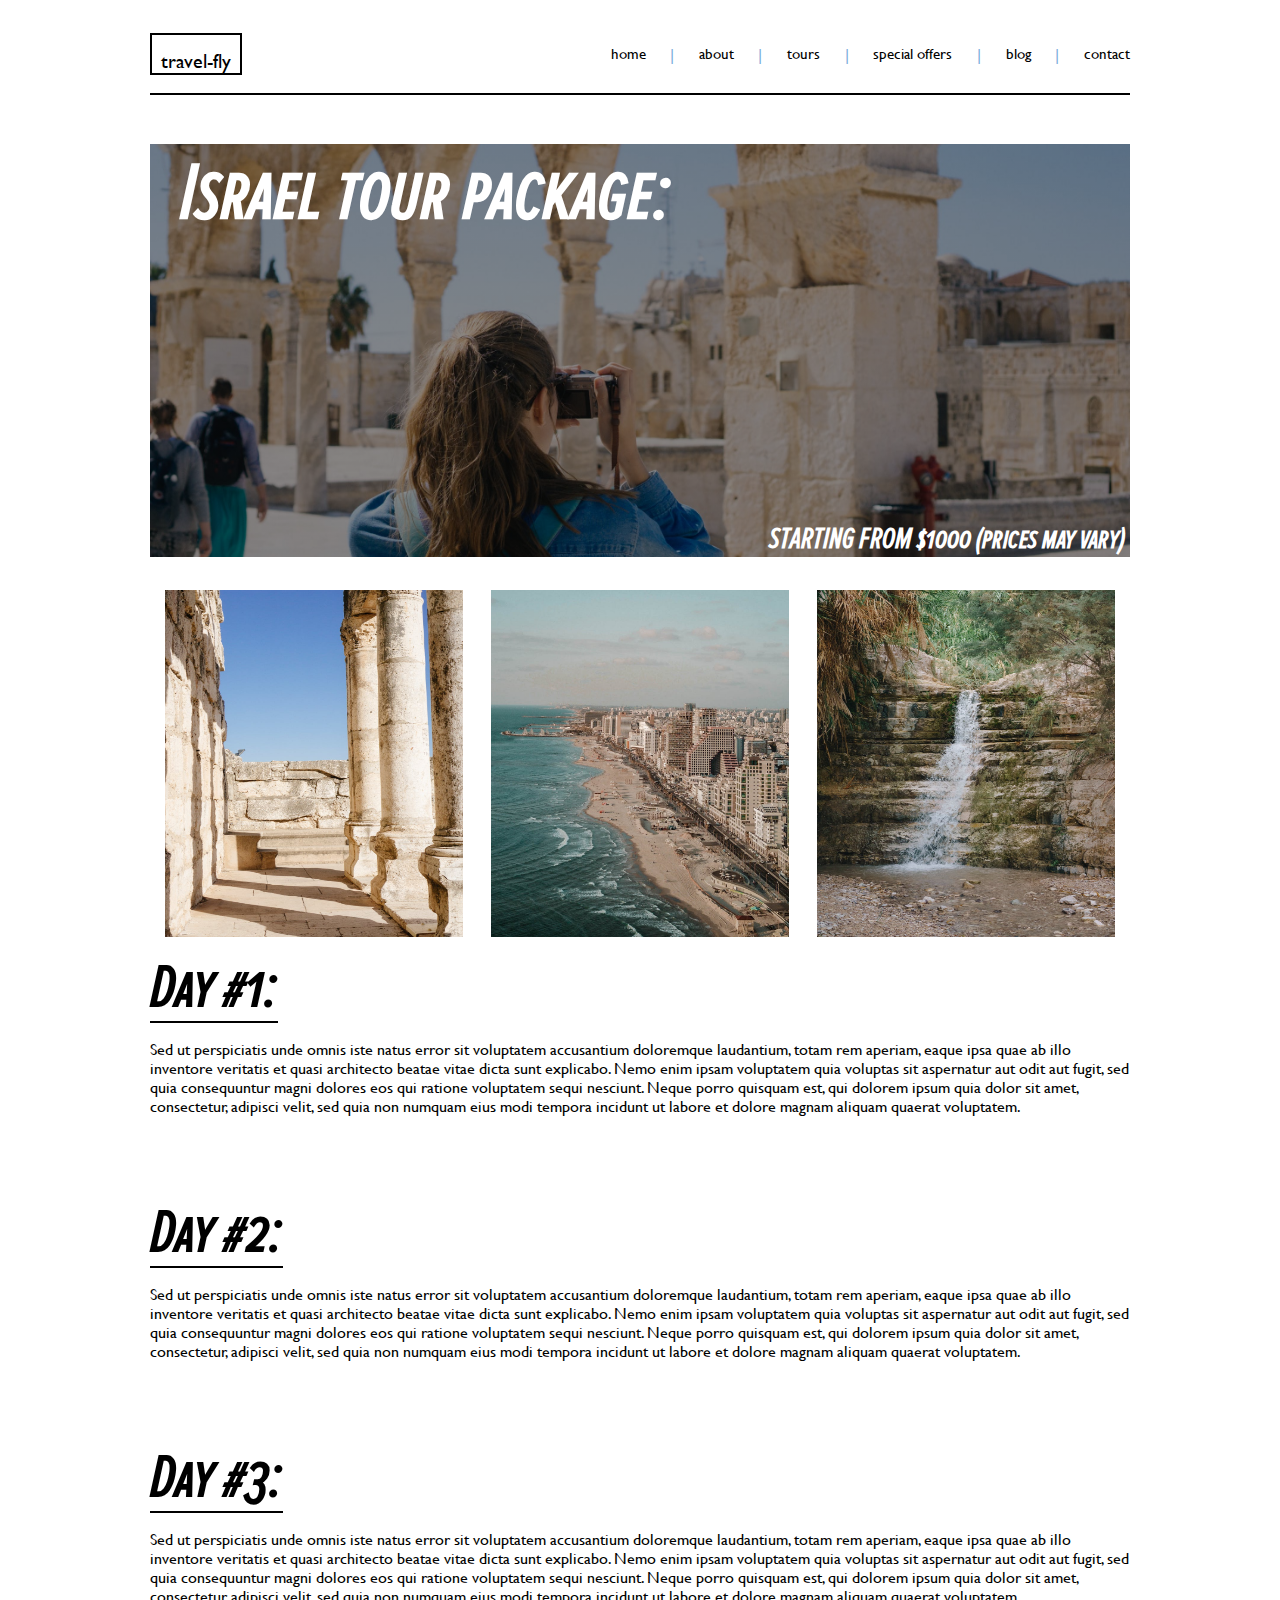
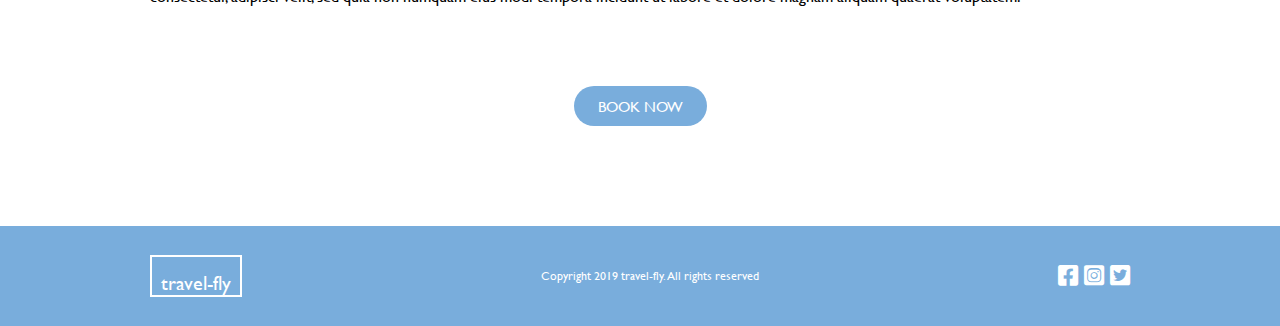
<file: tours/isarelTour.html>
<!DOCTYPE html>
<html lang="en">

<head>
    <meta charset="UTF-8" />
    <meta http-equiv="X-UA-Compatible" content="IE=edge" />
    <meta name="viewport" content="width=device-width, initial-scale=1.0" />
    <title>travel-fly</title>
    <link rel="stylesheet" href="../css/styles.css" />
    <link rel="stylesheet" href="https://cdnjs.cloudflare.com/ajax/libs/font-awesome/6.0.0/css/all.min.css"
        integrity="sha512-9usAa10IRO0HhonpyAIVpjrylPvoDwiPUiKdWk5t3PyolY1cOd4DSE0Ga+ri4AuTroPR5aQvXU9xC6qOPnzFeg=="
        crossorigin="anonymous" referrerpolicy="no-referrer" />
</head>

<body>
    <nav class="notHomePage">
        <div class="logo">travel-fly</div>
        <div class="links">
            <a href="../index.html">home</a>
            <span>|</span>
            <a href="../about.html">about</a>
            <span>|</span>
            <a href="../tours.html">tours</a>
            <span>|</span>
            <a href="../specialOffers.html">special offers</a>
            <span>|</span>
            <a href="../blog.html">blog</a>
            <span>|</span>
            <a href="../contact.html">contact</a>
        </div>
    </nav>
    <div class="tourTemplate">
        <div class="israel banner">
            <h1>Israel tour package:</h1>
            <h6>STARTING FROM $1000 (prices may vary)</h6>
        </div>
        <div class="triad">
            <img src="../images/israel/israel-tour-01.jpg" alt="Israel Tour 1">
            <img src="../images/israel/israel-tour-02.jpg" alt="Israel Tour 2">
            <img src="../images/israel/israel-tour-03.jpg" alt="Israel Tour 3">
        </div>
        <div class="travelPlan">
            <h2>Day #1:</h2>
            <p>Sed ut perspiciatis unde omnis iste natus error sit voluptatem accusantium doloremque laudantium, totam
                rem
                aperiam, eaque ipsa quae ab illo inventore veritatis et quasi architecto beatae vitae dicta sunt
                explicabo.
                Nemo enim ipsam voluptatem quia voluptas sit aspernatur aut odit aut fugit, sed quia consequuntur magni
                dolores eos qui ratione voluptatem sequi nesciunt. Neque porro quisquam est, qui dolorem ipsum quia
                dolor
                sit amet, consectetur, adipisci velit, sed quia non numquam eius modi tempora incidunt ut labore et
                dolore
                magnam aliquam quaerat voluptatem. </p>
            <h2>Day #2:</h2>
            <p>Sed ut perspiciatis unde omnis iste natus error sit voluptatem accusantium doloremque laudantium, totam
                rem
                aperiam, eaque ipsa quae ab illo inventore veritatis et quasi architecto beatae vitae dicta sunt
                explicabo.
                Nemo enim ipsam voluptatem quia voluptas sit aspernatur aut odit aut fugit, sed quia consequuntur magni
                dolores eos qui ratione voluptatem sequi nesciunt. Neque porro quisquam est, qui dolorem ipsum quia
                dolor
                sit amet, consectetur, adipisci velit, sed quia non numquam eius modi tempora incidunt ut labore et
                dolore
                magnam aliquam quaerat voluptatem. </p>
            <h2>Day #3:</h2>
            <p>Sed ut perspiciatis unde omnis iste natus error sit voluptatem accusantium doloremque laudantium, totam
                rem
                aperiam, eaque ipsa quae ab illo inventore veritatis et quasi architecto beatae vitae dicta sunt
                explicabo.
                Nemo enim ipsam voluptatem quia voluptas sit aspernatur aut odit aut fugit, sed quia consequuntur magni
                dolores eos qui ratione voluptatem sequi nesciunt. Neque porro quisquam est, qui dolorem ipsum quia
                dolor
                sit amet, consectetur, adipisci velit, sed quia non numquam eius modi tempora incidunt ut labore et
                dolore
                magnam aliquam quaerat voluptatem. </p>
            <a href="../index.html#form" class="button">BOOK NOW</a>
        </div>
    </div>
    <footer>
        <div class="logo">travel-fly</div>
        <div class="copyright">Copyright 2019 travel-fly. All rights reserved</div>
        <div class="icons">
            <i class="fa-brands fa-facebook-square"></i>
            <i class="fa-brands fa-instagram-square"></i>
            <i class="fa-brands fa-twitter-square"></i>
        </div>
    </footer>
</body>

</html>
</file>
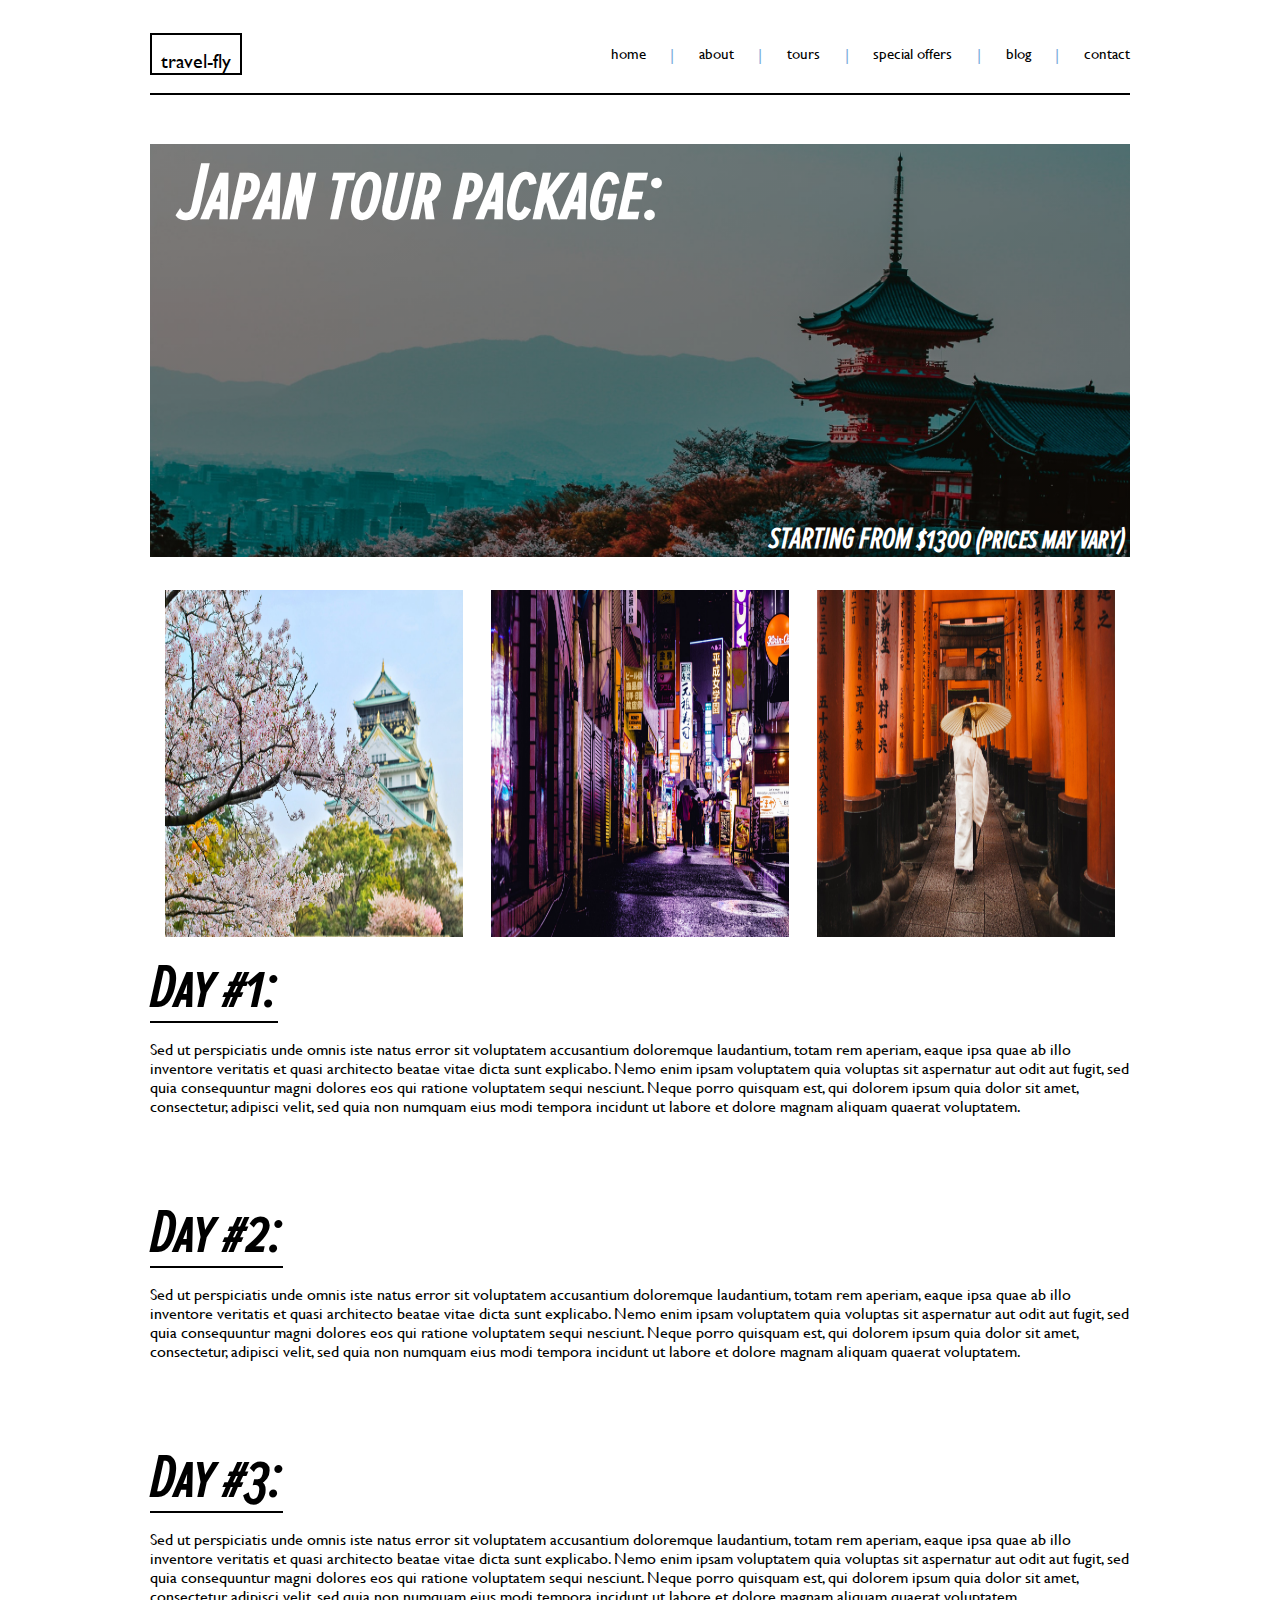
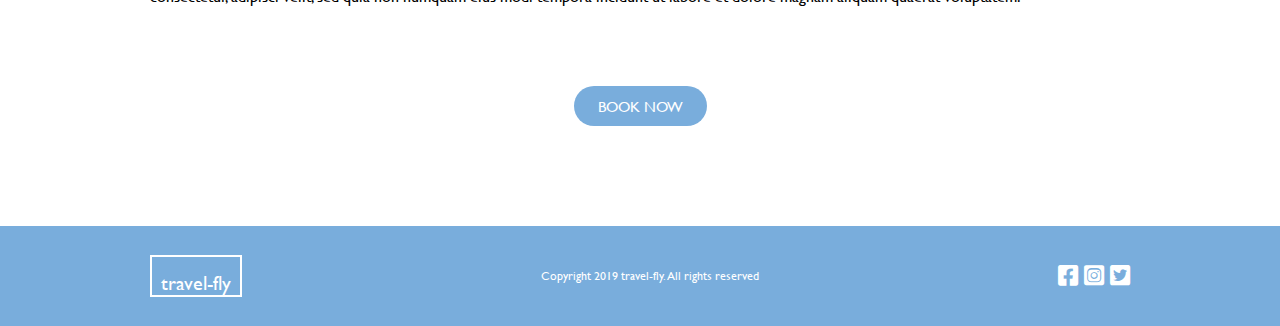
<file: tours/japanTour.html>
<!DOCTYPE html>
<html lang="en">

<head>
    <meta charset="UTF-8" />
    <meta http-equiv="X-UA-Compatible" content="IE=edge" />
    <meta name="viewport" content="width=device-width, initial-scale=1.0" />
    <title>travel-fly</title>
    <link rel="stylesheet" href="../css/styles.css" />
    <link rel="stylesheet" href="https://cdnjs.cloudflare.com/ajax/libs/font-awesome/6.0.0/css/all.min.css"
        integrity="sha512-9usAa10IRO0HhonpyAIVpjrylPvoDwiPUiKdWk5t3PyolY1cOd4DSE0Ga+ri4AuTroPR5aQvXU9xC6qOPnzFeg=="
        crossorigin="anonymous" referrerpolicy="no-referrer" />
</head>

<body>
    <nav class="notHomePage">
        <div class="logo">travel-fly</div>
        <div class="links">
            <a href="../index.html">home</a>
            <span>|</span>
            <a href="../about.html">about</a>
            <span>|</span>
            <a href="../tours.html">tours</a>
            <span>|</span>
            <a href="../specialOffers.html">special offers</a>
            <span>|</span>
            <a href="../blog.html">blog</a>
            <span>|</span>
            <a href="../contact.html">contact</a>
        </div>
    </nav>
    <div class="tourTemplate">
        <div class="japan banner">
            <h1>Japan tour package:</h1>
            <h6>STARTING FROM $1300 (prices may vary)</h6>
        </div>
        <div class="triad">
            <img src="../images/japan/japan-tour-01.jpg" alt="Japan Tour 1">
            <img src="../images/japan/japan-tour-02.jpg" alt="Japan Tour 2">
            <img src="../images/japan/japan-tour-03.jpg" alt="Japan Tour 3">
        </div>
        <div class="travelPlan">
            <h2>Day #1:</h2>
            <p>Sed ut perspiciatis unde omnis iste natus error sit voluptatem accusantium doloremque laudantium, totam
                rem
                aperiam, eaque ipsa quae ab illo inventore veritatis et quasi architecto beatae vitae dicta sunt
                explicabo.
                Nemo enim ipsam voluptatem quia voluptas sit aspernatur aut odit aut fugit, sed quia consequuntur magni
                dolores eos qui ratione voluptatem sequi nesciunt. Neque porro quisquam est, qui dolorem ipsum quia
                dolor
                sit amet, consectetur, adipisci velit, sed quia non numquam eius modi tempora incidunt ut labore et
                dolore
                magnam aliquam quaerat voluptatem. </p>
            <h2>Day #2:</h2>
            <p>Sed ut perspiciatis unde omnis iste natus error sit voluptatem accusantium doloremque laudantium, totam
                rem
                aperiam, eaque ipsa quae ab illo inventore veritatis et quasi architecto beatae vitae dicta sunt
                explicabo.
                Nemo enim ipsam voluptatem quia voluptas sit aspernatur aut odit aut fugit, sed quia consequuntur magni
                dolores eos qui ratione voluptatem sequi nesciunt. Neque porro quisquam est, qui dolorem ipsum quia
                dolor
                sit amet, consectetur, adipisci velit, sed quia non numquam eius modi tempora incidunt ut labore et
                dolore
                magnam aliquam quaerat voluptatem. </p>
            <h2>Day #3:</h2>
            <p>Sed ut perspiciatis unde omnis iste natus error sit voluptatem accusantium doloremque laudantium, totam
                rem
                aperiam, eaque ipsa quae ab illo inventore veritatis et quasi architecto beatae vitae dicta sunt
                explicabo.
                Nemo enim ipsam voluptatem quia voluptas sit aspernatur aut odit aut fugit, sed quia consequuntur magni
                dolores eos qui ratione voluptatem sequi nesciunt. Neque porro quisquam est, qui dolorem ipsum quia
                dolor
                sit amet, consectetur, adipisci velit, sed quia non numquam eius modi tempora incidunt ut labore et
                dolore
                magnam aliquam quaerat voluptatem. </p>
            <a href="../index.html#form" class="button">BOOK NOW</a>
        </div>
    </div>
    <footer>
        <div class="logo">travel-fly</div>
        <div class="copyright">Copyright 2019 travel-fly. All rights reserved</div>
        <div class="icons">
            <i class="fa-brands fa-facebook-square"></i>
            <i class="fa-brands fa-instagram-square"></i>
            <i class="fa-brands fa-twitter-square"></i>
        </div>
    </footer>
</body>

</html>
</file>
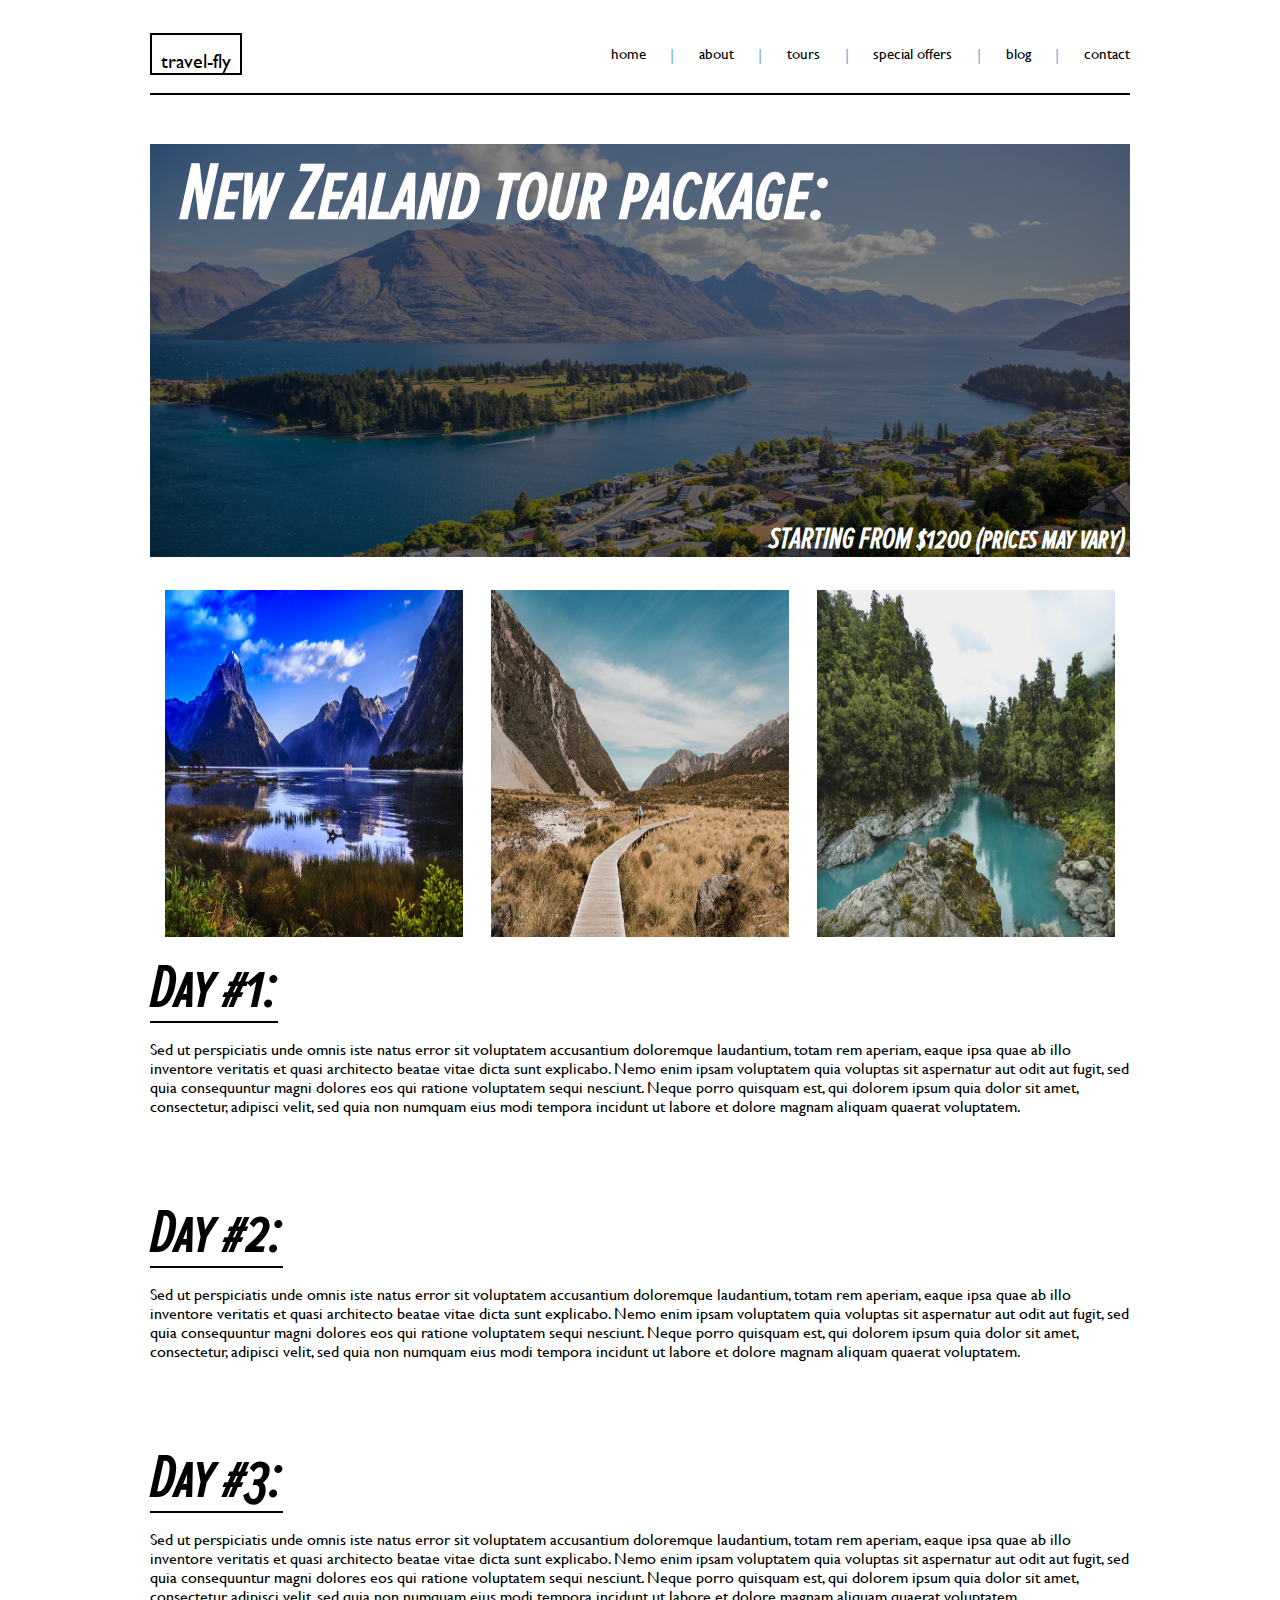
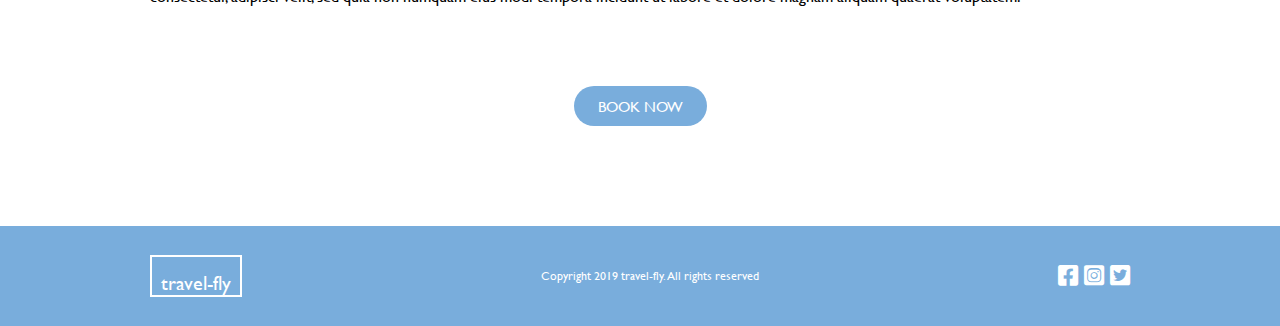
<file: tours/newZealandTour.html>
<!DOCTYPE html>
<html lang="en">

<head>
    <meta charset="UTF-8" />
    <meta http-equiv="X-UA-Compatible" content="IE=edge" />
    <meta name="viewport" content="width=device-width, initial-scale=1.0" />
    <title>travel-fly</title>
    <link rel="stylesheet" href="../css/styles.css" />
    <link rel="stylesheet" href="https://cdnjs.cloudflare.com/ajax/libs/font-awesome/6.0.0/css/all.min.css"
        integrity="sha512-9usAa10IRO0HhonpyAIVpjrylPvoDwiPUiKdWk5t3PyolY1cOd4DSE0Ga+ri4AuTroPR5aQvXU9xC6qOPnzFeg=="
        crossorigin="anonymous" referrerpolicy="no-referrer" />
</head>

<body>
    <nav class="notHomePage">
        <div class="logo">travel-fly</div>
        <div class="links">
            <a href="../index.html">home</a>
            <span>|</span>
            <a href="../about.html">about</a>
            <span>|</span>
            <a href="../tours.html">tours</a>
            <span>|</span>
            <a href="../specialOffers.html">special offers</a>
            <span>|</span>
            <a href="../blog.html">blog</a>
            <span>|</span>
            <a href="../contact.html">contact</a>
        </div>
    </nav>
    <div class="tourTemplate">
        <div class="newZealand banner">
            <h1>New Zealand tour package:</h1>
            <h6>STARTING FROM $1200 (prices may vary)</h6>
        </div>
        <div class="triad">
            <img src="../images/newZealand/newZealand-tour-01.jpg" alt="New Zealand Tour 1">
            <img src="../images/newZealand/newZealand-tour-02.jpg" alt="New Zealand Tour 2">
            <img src="../images/newZealand/newZealand-tour-03.jpg" alt="New Zealand Tour 3">
        </div>
        <div class="travelPlan">
            <h2>Day #1:</h2>
            <p>Sed ut perspiciatis unde omnis iste natus error sit voluptatem accusantium doloremque laudantium, totam
                rem
                aperiam, eaque ipsa quae ab illo inventore veritatis et quasi architecto beatae vitae dicta sunt
                explicabo.
                Nemo enim ipsam voluptatem quia voluptas sit aspernatur aut odit aut fugit, sed quia consequuntur magni
                dolores eos qui ratione voluptatem sequi nesciunt. Neque porro quisquam est, qui dolorem ipsum quia
                dolor
                sit amet, consectetur, adipisci velit, sed quia non numquam eius modi tempora incidunt ut labore et
                dolore
                magnam aliquam quaerat voluptatem. </p>
            <h2>Day #2:</h2>
            <p>Sed ut perspiciatis unde omnis iste natus error sit voluptatem accusantium doloremque laudantium, totam
                rem
                aperiam, eaque ipsa quae ab illo inventore veritatis et quasi architecto beatae vitae dicta sunt
                explicabo.
                Nemo enim ipsam voluptatem quia voluptas sit aspernatur aut odit aut fugit, sed quia consequuntur magni
                dolores eos qui ratione voluptatem sequi nesciunt. Neque porro quisquam est, qui dolorem ipsum quia
                dolor
                sit amet, consectetur, adipisci velit, sed quia non numquam eius modi tempora incidunt ut labore et
                dolore
                magnam aliquam quaerat voluptatem. </p>
            <h2>Day #3:</h2>
            <p>Sed ut perspiciatis unde omnis iste natus error sit voluptatem accusantium doloremque laudantium, totam
                rem
                aperiam, eaque ipsa quae ab illo inventore veritatis et quasi architecto beatae vitae dicta sunt
                explicabo.
                Nemo enim ipsam voluptatem quia voluptas sit aspernatur aut odit aut fugit, sed quia consequuntur magni
                dolores eos qui ratione voluptatem sequi nesciunt. Neque porro quisquam est, qui dolorem ipsum quia
                dolor
                sit amet, consectetur, adipisci velit, sed quia non numquam eius modi tempora incidunt ut labore et
                dolore
                magnam aliquam quaerat voluptatem. </p>
            <a href="../index.html#form" class="button">BOOK NOW</a>
        </div>
    </div>
    <footer>
        <div class="logo">travel-fly</div>
        <div class="copyright">Copyright 2019 travel-fly. All rights reserved</div>
        <div class="icons">
            <i class="fa-brands fa-facebook-square"></i>
            <i class="fa-brands fa-instagram-square"></i>
            <i class="fa-brands fa-twitter-square"></i>
        </div>
    </footer>
</body>

</html>
</file>
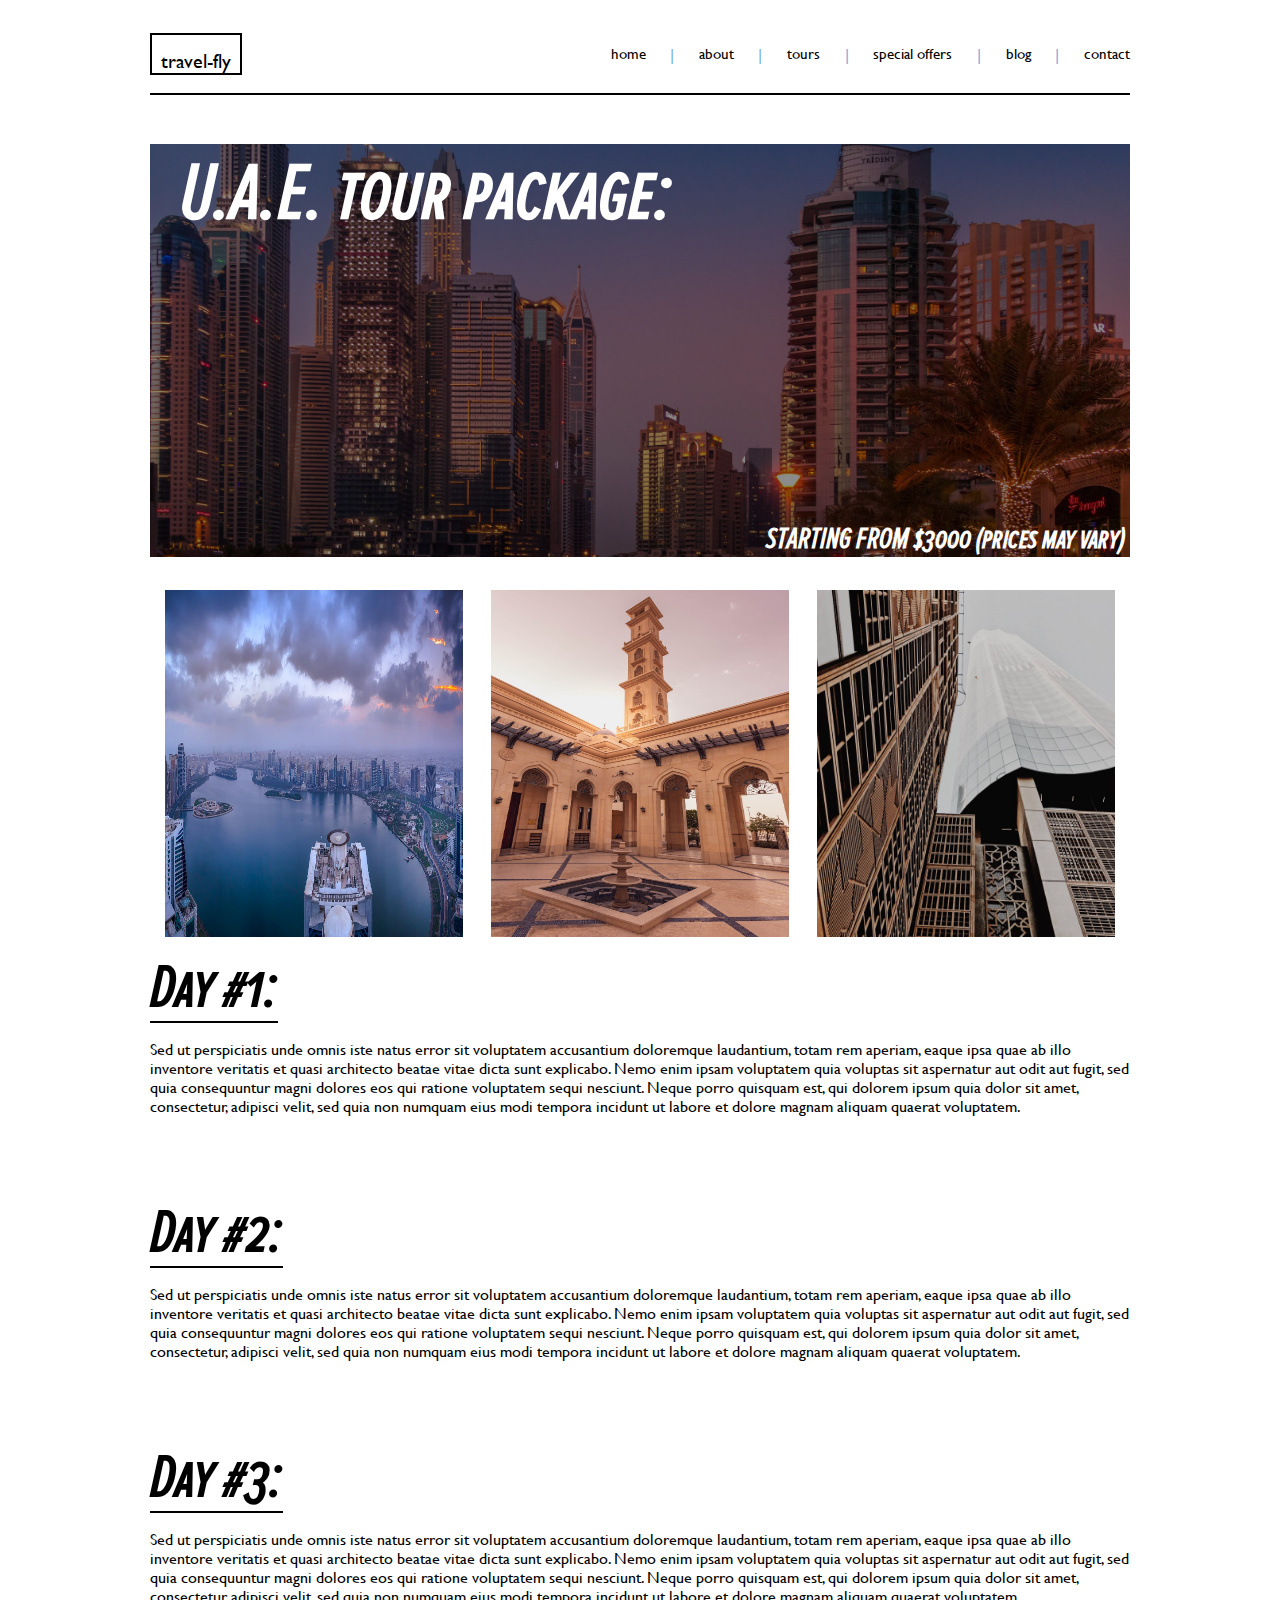
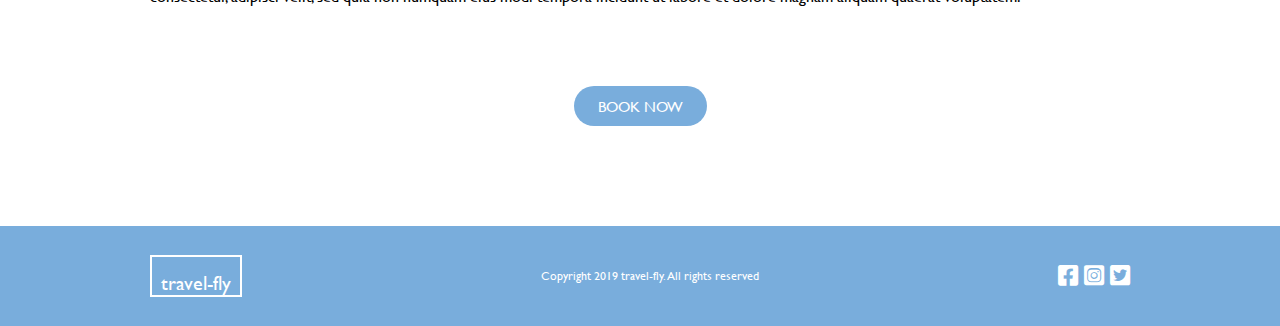
<file: tours/unitedArabEmiratesTour.html>
<!DOCTYPE html>
<html lang="en">

<head>
    <meta charset="UTF-8" />
    <meta http-equiv="X-UA-Compatible" content="IE=edge" />
    <meta name="viewport" content="width=device-width, initial-scale=1.0" />
    <title>travel-fly</title>
    <link rel="stylesheet" href="../css/styles.css" />
    <link rel="stylesheet" href="https://cdnjs.cloudflare.com/ajax/libs/font-awesome/6.0.0/css/all.min.css"
        integrity="sha512-9usAa10IRO0HhonpyAIVpjrylPvoDwiPUiKdWk5t3PyolY1cOd4DSE0Ga+ri4AuTroPR5aQvXU9xC6qOPnzFeg=="
        crossorigin="anonymous" referrerpolicy="no-referrer" />
</head>

<body>
    <nav class="notHomePage">
        <div class="logo">travel-fly</div>
        <div class="links">
            <a href="../index.html">home</a>
            <span>|</span>
            <a href="../about.html">about</a>
            <span>|</span>
            <a href="../tours.html">tours</a>
            <span>|</span>
            <a href="../specialOffers.html">special offers</a>
            <span>|</span>
            <a href="../blog.html">blog</a>
            <span>|</span>
            <a href="../contact.html">contact</a>
        </div>
    </nav>
    <div class="tourTemplate">
        <div class="unitedArabEmirates banner">
            <h1>U.A.E. tour package:</h1>
            <h6>STARTING FROM $3000 (prices may vary)</h6>
        </div>
        <div class="triad">
            <img src="../images/unitedArabEmirates/unitedArabEmirates-tour-01.jpg" alt="U.A.E. Tour 1">
            <img src="../images/unitedArabEmirates/unitedArabEmirates-tour-02.jpg" alt="U.A.E. Tour 2">
            <img src="../images/unitedArabEmirates/unitedArabEmirates-tour-03.jpg" alt="U.A.E. Tour 3">
        </div>
        <div class="travelPlan">
            <h2>Day #1:</h2>
            <p>Sed ut perspiciatis unde omnis iste natus error sit voluptatem accusantium doloremque laudantium, totam
                rem
                aperiam, eaque ipsa quae ab illo inventore veritatis et quasi architecto beatae vitae dicta sunt
                explicabo.
                Nemo enim ipsam voluptatem quia voluptas sit aspernatur aut odit aut fugit, sed quia consequuntur magni
                dolores eos qui ratione voluptatem sequi nesciunt. Neque porro quisquam est, qui dolorem ipsum quia
                dolor
                sit amet, consectetur, adipisci velit, sed quia non numquam eius modi tempora incidunt ut labore et
                dolore
                magnam aliquam quaerat voluptatem. </p>
            <h2>Day #2:</h2>
            <p>Sed ut perspiciatis unde omnis iste natus error sit voluptatem accusantium doloremque laudantium, totam
                rem
                aperiam, eaque ipsa quae ab illo inventore veritatis et quasi architecto beatae vitae dicta sunt
                explicabo.
                Nemo enim ipsam voluptatem quia voluptas sit aspernatur aut odit aut fugit, sed quia consequuntur magni
                dolores eos qui ratione voluptatem sequi nesciunt. Neque porro quisquam est, qui dolorem ipsum quia
                dolor
                sit amet, consectetur, adipisci velit, sed quia non numquam eius modi tempora incidunt ut labore et
                dolore
                magnam aliquam quaerat voluptatem. </p>
            <h2>Day #3:</h2>
            <p>Sed ut perspiciatis unde omnis iste natus error sit voluptatem accusantium doloremque laudantium, totam
                rem
                aperiam, eaque ipsa quae ab illo inventore veritatis et quasi architecto beatae vitae dicta sunt
                explicabo.
                Nemo enim ipsam voluptatem quia voluptas sit aspernatur aut odit aut fugit, sed quia consequuntur magni
                dolores eos qui ratione voluptatem sequi nesciunt. Neque porro quisquam est, qui dolorem ipsum quia
                dolor
                sit amet, consectetur, adipisci velit, sed quia non numquam eius modi tempora incidunt ut labore et
                dolore
                magnam aliquam quaerat voluptatem. </p>
            <a href="../index.html#form" class="button">BOOK NOW</a>
        </div>
    </div>
    <footer>
        <div class="logo">travel-fly</div>
        <div class="copyright">Copyright 2019 travel-fly. All rights reserved</div>
        <div class="icons">
            <i class="fa-brands fa-facebook-square"></i>
            <i class="fa-brands fa-instagram-square"></i>
            <i class="fa-brands fa-twitter-square"></i>
        </div>
    </footer>
</body>

</html>
</file>
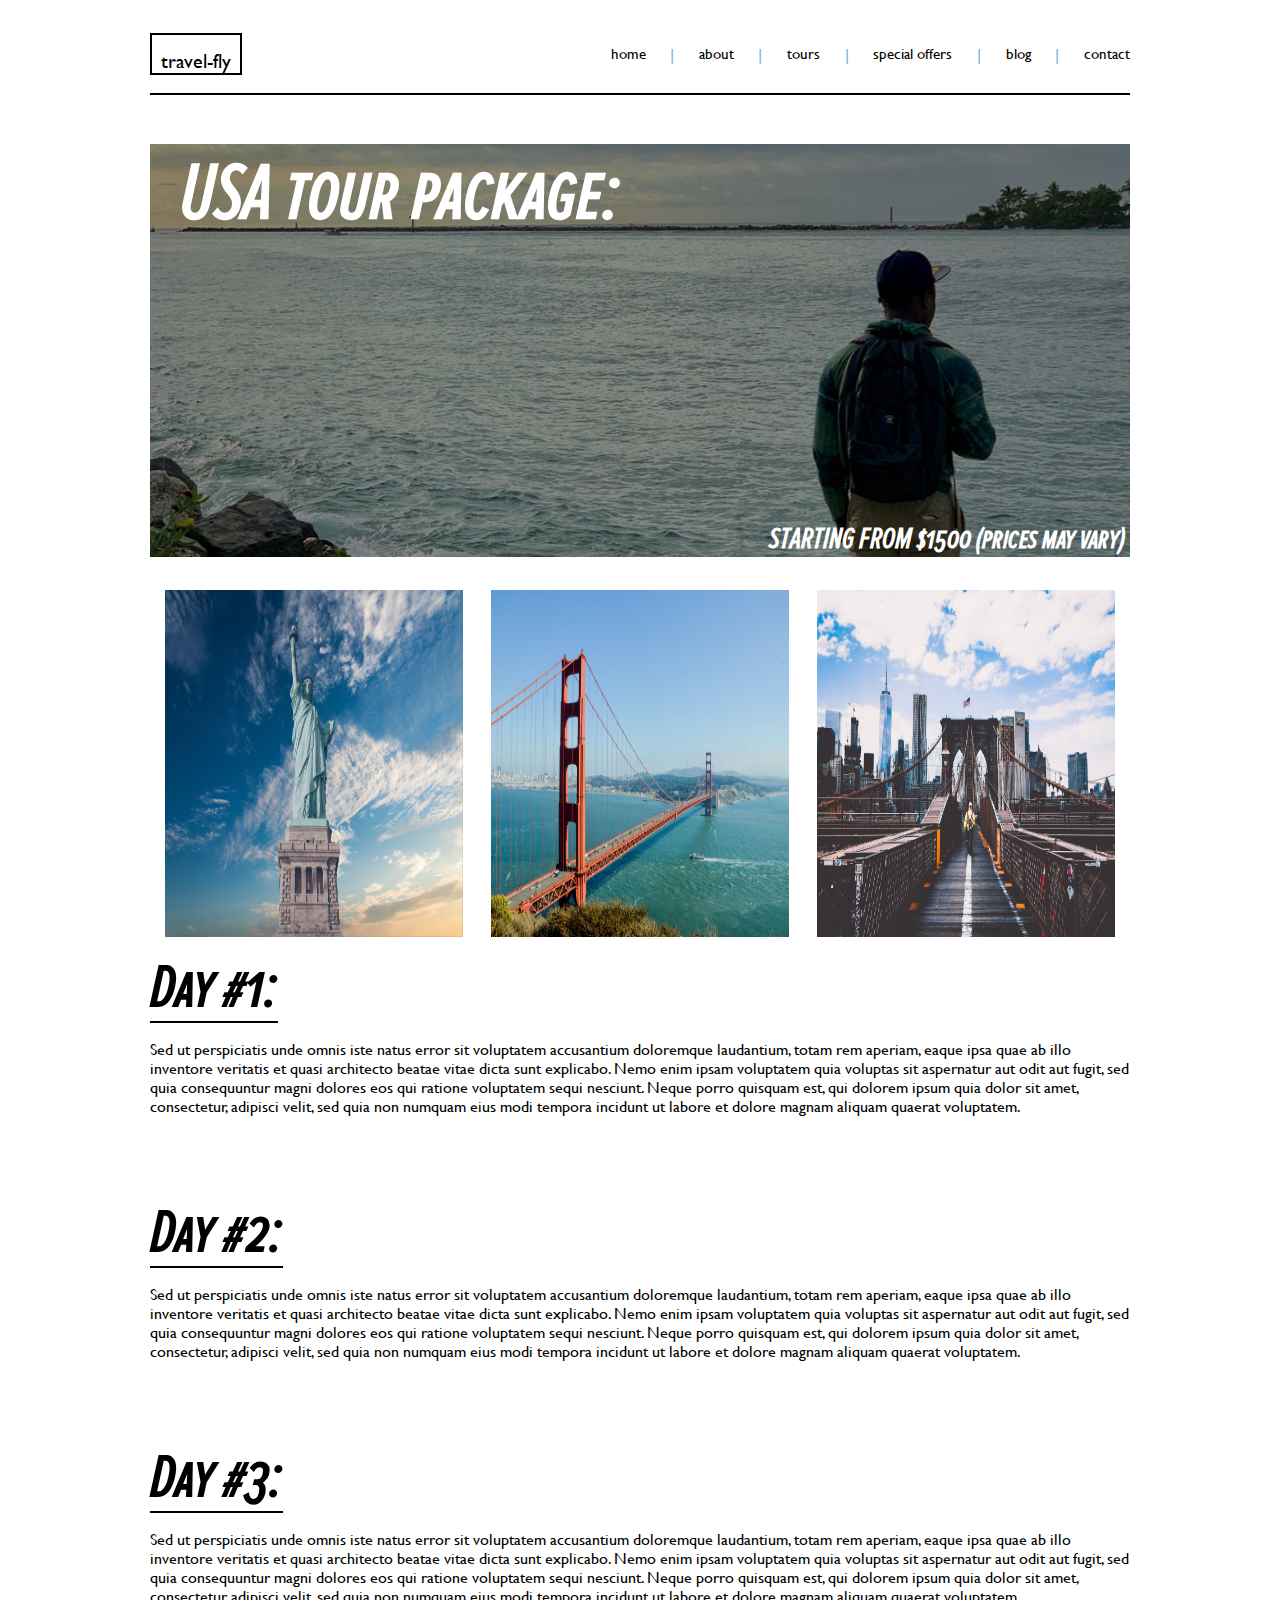
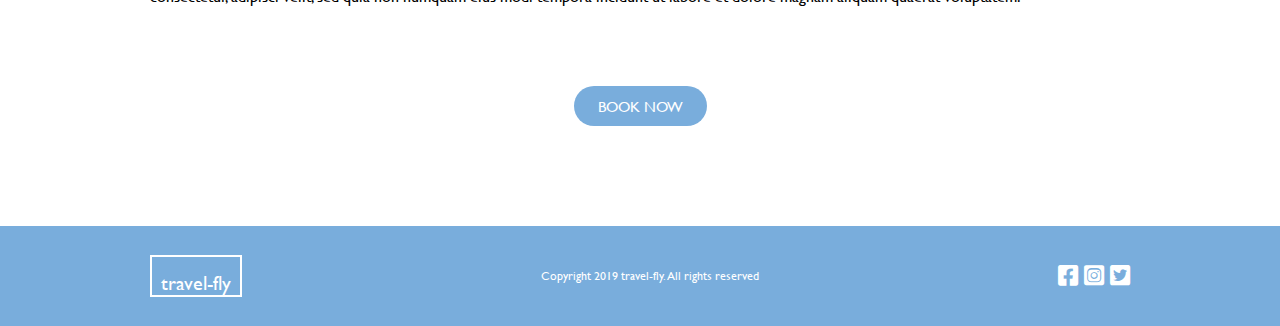
<file: tours/unitedStatesOfAmericaTour.html>
<!DOCTYPE html>
<html lang="en">

<head>
    <meta charset="UTF-8" />
    <meta http-equiv="X-UA-Compatible" content="IE=edge" />
    <meta name="viewport" content="width=device-width, initial-scale=1.0" />
    <title>travel-fly</title>
    <link rel="stylesheet" href="../css/styles.css" />
    <link rel="stylesheet" href="https://cdnjs.cloudflare.com/ajax/libs/font-awesome/6.0.0/css/all.min.css"
        integrity="sha512-9usAa10IRO0HhonpyAIVpjrylPvoDwiPUiKdWk5t3PyolY1cOd4DSE0Ga+ri4AuTroPR5aQvXU9xC6qOPnzFeg=="
        crossorigin="anonymous" referrerpolicy="no-referrer" />
</head>

<body>
    <nav class="notHomePage">
        <div class="logo">travel-fly</div>
        <div class="links">
            <a href="../index.html">home</a>
            <span>|</span>
            <a href="../about.html">about</a>
            <span>|</span>
            <a href="../tours.html">tours</a>
            <span>|</span>
            <a href="../specialOffers.html">special offers</a>
            <span>|</span>
            <a href="../blog.html">blog</a>
            <span>|</span>
            <a href="../contact.html">contact</a>
        </div>
    </nav>
    <div class="tourTemplate">
        <div class="unitedStatesOfAmerica banner">
            <h1>USA tour package:</h1>
            <h6>STARTING FROM $1500 (prices may vary)</h6>
        </div>
        <div class="triad">
            <img src="../images/unitedStatesOfAmerica/unitedStatesOfAmerica-tour-01.jpg" alt="USA Tour 1">
            <img src="../images/unitedStatesOfAmerica/unitedStatesOfAmerica-tour-02.jpg" alt="USA Tour 2">
            <img src="../images/unitedStatesOfAmerica/unitedStatesOfAmerica-tour-03.jpg" alt="USA Tour 3">
        </div>
        <div class="travelPlan">
            <h2>Day #1:</h2>
            <p>Sed ut perspiciatis unde omnis iste natus error sit voluptatem accusantium doloremque laudantium, totam
                rem
                aperiam, eaque ipsa quae ab illo inventore veritatis et quasi architecto beatae vitae dicta sunt
                explicabo.
                Nemo enim ipsam voluptatem quia voluptas sit aspernatur aut odit aut fugit, sed quia consequuntur magni
                dolores eos qui ratione voluptatem sequi nesciunt. Neque porro quisquam est, qui dolorem ipsum quia
                dolor
                sit amet, consectetur, adipisci velit, sed quia non numquam eius modi tempora incidunt ut labore et
                dolore
                magnam aliquam quaerat voluptatem. </p>
            <h2>Day #2:</h2>
            <p>Sed ut perspiciatis unde omnis iste natus error sit voluptatem accusantium doloremque laudantium, totam
                rem
                aperiam, eaque ipsa quae ab illo inventore veritatis et quasi architecto beatae vitae dicta sunt
                explicabo.
                Nemo enim ipsam voluptatem quia voluptas sit aspernatur aut odit aut fugit, sed quia consequuntur magni
                dolores eos qui ratione voluptatem sequi nesciunt. Neque porro quisquam est, qui dolorem ipsum quia
                dolor
                sit amet, consectetur, adipisci velit, sed quia non numquam eius modi tempora incidunt ut labore et
                dolore
                magnam aliquam quaerat voluptatem. </p>
            <h2>Day #3:</h2>
            <p>Sed ut perspiciatis unde omnis iste natus error sit voluptatem accusantium doloremque laudantium, totam
                rem
                aperiam, eaque ipsa quae ab illo inventore veritatis et quasi architecto beatae vitae dicta sunt
                explicabo.
                Nemo enim ipsam voluptatem quia voluptas sit aspernatur aut odit aut fugit, sed quia consequuntur magni
                dolores eos qui ratione voluptatem sequi nesciunt. Neque porro quisquam est, qui dolorem ipsum quia
                dolor
                sit amet, consectetur, adipisci velit, sed quia non numquam eius modi tempora incidunt ut labore et
                dolore
                magnam aliquam quaerat voluptatem. </p>
            <a href="../index.html#form" class="button">BOOK NOW</a>
        </div>
    </div>
    <footer>
        <div class="logo">travel-fly</div>
        <div class="copyright">Copyright 2019 travel-fly. All rights reserved</div>
        <div class="icons">
            <i class="fa-brands fa-facebook-square"></i>
            <i class="fa-brands fa-instagram-square"></i>
            <i class="fa-brands fa-twitter-square"></i>
        </div>
    </footer>
</body>

</html>
</file>
<file: css/styles.css>
@font-face {
  font-family: GillSans;
  src: url(GillSans.ttc);
}
@font-face {
  font-family: ProximaNovaSC;
  src: url(ProximaNovaScOsfExtraCondensed.ttf);
}
* {
  margin: 0;
  padding: 0;
  box-sizing: border-box;
}

html, body {
  height: 100%;
  background-color: #FFFFFF;
}

h1, h2, h3, h4, h5, h6, p {
  margin-bottom: 16px;
}

nav {
  max-width: 980px;
  height: 80px;
  margin: 15px auto 0 auto;
  display: flex;
  align-items: center;
  justify-content: space-between;
  position: relative;
  z-index: top;
  font-family: GillSans;
}
nav .logo {
  width: 92px;
  height: 42px;
  font-size: 20px;
  display: flex;
  justify-content: center;
  align-items: flex-end;
}
nav .links {
  min-width: 53%;
  display: flex;
  justify-content: space-between;
}
nav .links a {
  text-decoration: none;
  font-size: 15px;
}
nav .links span {
  color: #79ADDC;
}

.homePage {
  border-bottom: 2px solid #FFFFFF;
}
.homePage .logo {
  border: 2px solid #FFFFFF;
  color: #FFFFFF;
}
.homePage .links a {
  color: #FFFFFF;
}

.notHomePage {
  border-bottom: 2px solid #000000;
}
.notHomePage .logo {
  border: 2px solid #000000;
  color: #000000;
}
.notHomePage .links a {
  color: #000000;
}

@media screen and (max-width: 980px) {
  nav {
    padding: 0 20px;
  }
  nav span {
    margin: 0 5px;
  }
}
.tourTile {
  width: 236px;
  height: 304px;
  margin: 27.5px;
  background-position: center;
  background-size: cover;
  background-repeat: no-repeat;
  display: flex;
  flex-direction: column;
  align-items: center;
  justify-content: center;
  color: #FFFFFF;
}
.tourTile h1 {
  font-family: ProximaNovaSC;
  font-size: 60px;
  margin-bottom: -5px;
}
.tourTile h2 {
  font-family: ProximaNovaSC;
  font-size: 30px;
  margin-bottom: 56px;
}
.tourTile .button {
  width: 133px;
  height: 40px;
  background-color: #79ADDC;
  border-radius: 20px;
  display: flex;
  justify-content: center;
  align-items: center;
  font-family: GillSans;
  font-size: 15px;
  text-decoration: none;
  color: #FFFFFF;
}

footer {
  max-width: 1280px;
  height: 100px;
  margin: 100px auto 0 auto;
  background-color: #79ADDC;
  display: flex;
  align-items: center;
  justify-content: space-around;
  color: #FFFFFF;
  font-family: GillSans;
}
footer .logo {
  width: 92px;
  height: 42px;
  border: 2px solid #FFFFFF;
  font-size: 20px;
  display: flex;
  justify-content: center;
  align-items: flex-end;
}
footer .copyright {
  font-size: 12px;
}
footer .icons {
  font-size: 23px;
}

.australia {
  background-image: linear-gradient(rgba(0, 0, 0, 0.45), rgba(0, 0, 0, 0.45)), url(../images/australia/australia-hero.jpg);
}

.canada {
  background-image: linear-gradient(rgba(0, 0, 0, 0.45), rgba(0, 0, 0, 0.45)), url(../images/canada/canada-hero.jpg);
}

.egypt {
  background-image: linear-gradient(rgba(0, 0, 0, 0.45), rgba(0, 0, 0, 0.45)), url(../images/egypt/egypt-hero.jpg);
}

.france {
  background-image: linear-gradient(rgba(0, 0, 0, 0.45), rgba(0, 0, 0, 0.45)), url(../images/france/france-hero.jpg);
}

.israel {
  background-image: linear-gradient(rgba(0, 0, 0, 0.45), rgba(0, 0, 0, 0.45)), url(../images/israel/israel-hero.jpg);
}

.japan {
  background-image: linear-gradient(rgba(0, 0, 0, 0.45), rgba(0, 0, 0, 0.45)), url(../images/japan/japan-hero.jpg);
}

.newZealand {
  background-image: linear-gradient(rgba(0, 0, 0, 0.45), rgba(0, 0, 0, 0.45)), url(../images/newZealand/newZealand-hero.jpg);
}

.unitedArabEmirates {
  background-image: linear-gradient(rgba(0, 0, 0, 0.45), rgba(0, 0, 0, 0.45)), url(../images/unitedArabEmirates/unitedArabEmirates-hero.jpg);
}

.unitedStatesOfAmerica {
  background-image: linear-gradient(rgba(0, 0, 0, 0.45), rgba(0, 0, 0, 0.45)), url(../images/unitedStatesOfAmerica/unitedStatesOfAmerica-hero.jpg);
}

header {
  max-width: 1280px;
  height: 500px;
  background-image: linear-gradient(rgba(0, 0, 0, 0.45), rgba(0, 0, 0, 0.45)), url(../images/hero.jpg);
  background-size: cover;
  background-repeat: no-repeat;
  background-position: center;
  margin: -95px auto 0 auto;
  color: #FFFFFF;
  display: flex;
  flex-direction: column;
  align-items: center;
  justify-content: center;
}
header h1 {
  font-family: ProximaNovaSC;
  margin-bottom: 26px;
  font-size: 60px;
}
header p {
  font-family: GillSans;
  font-style: italic;
  margin-bottom: 50px;
  font-size: 20px;
  text-align: center;
  width: 460px;
}
header .button {
  width: 122px;
  height: 40px;
  background-color: #79ADDC;
  display: flex;
  justify-content: center;
  align-items: center;
  font-family: GillSans;
  font-size: 15px;
  text-decoration: none;
  color: #FFFFFF;
}

#form {
  display: flex;
  max-width: 818px;
  flex-wrap: wrap;
  margin: 0 auto;
  margin-top: 50px;
}
#form h1 {
  font-family: ProximaNovaSC;
  font-size: 60px;
}
#form input {
  margin-bottom: 20px;
  padding-left: 20px;
  border-color: #79ADDC;
  border-style: solid;
  border-width: 1px;
  height: 58px;
}
#form p {
  font-family: GillSans;
  font-size: 18px;
}
#form .topBoxes {
  display: flex;
  justify-content: space-between;
  width: 100%;
}
#form .topBoxes .shortBox {
  width: 42%;
}
#form .topBoxes .shortBox input {
  width: 100%;
}
#form .topBoxes .longBox {
  width: 55%;
}
#form .topBoxes .longBox input {
  width: 100%;
}
#form .checkBox {
  display: flex;
  width: 100%;
  justify-content: space-between;
  align-items: center;
}
#form .checkBox input {
  width: 85%;
}
#form .checkBox p {
  width: 15%;
}
#form .dropBoxes {
  width: 818px;
  display: flex;
  justify-content: space-between;
  align-items: center;
}
#form .dropBoxes input {
  width: 103px;
}
#form .messageBox {
  width: 100%;
}
#form .messageBox textarea {
  width: 100%;
  height: 192px;
  padding: 20px;
  border-color: #79ADDC;
  border-style: solid;
  border-width: 1px;
}
#form .button {
  width: 818px;
  height: 60px;
  background-color: #79ADDC;
  border-radius: 30px;
  color: #FFFFFF;
  text-decoration: none;
  display: flex;
  align-items: center;
  justify-content: center;
  margin-top: 37px;
  border-color: #79ADDC;
  border-style: solid;
  border-width: 1px;
  font-family: GillSans;
  font-size: 15px;
}

@media screen and (max-width: 812px) {
  #form {
    padding: 10px;
  }
  #form .topBoxes {
    flex-direction: column;
  }
  #form .topBoxes .shortBox {
    width: 100%;
  }
  #form .topBoxes .longBox {
    width: 100%;
  }
  #form .dropBoxes input {
    width: 90px;
  }
}
.featured {
  display: flex;
  align-items: center;
  justify-content: center;
  margin: -43px auto 0 auto;
}

@media screen and (max-width: 900px) {
  .featured {
    flex-direction: column;
  }
}
.blurb {
  margin: 100px auto 0 auto;
  max-width: 980px;
}
.blurb h1 {
  font-family: ProximaNovaSC;
  font-size: 60px;
  text-decoration: underline;
}
.blurb p {
  font-family: GillSans;
  font-size: 16px;
}

@media screen and (max-width: 980px) {
  .blurb {
    padding: 20px;
  }
}
.quotes {
  margin: 100px auto 0 auto;
  max-width: 980px;
}
.quotes h2 {
  font-family: ProximaNovaSC;
  font-size: 40px;
  text-decoration: underline;
}
.quotes .quoteTile {
  height: 150px;
  width: 676px;
  margin-top: 37px;
  display: flex;
  flex-flow: column wrap;
  justify-content: space-between;
  align-items: flex-end;
}
.quotes .quoteTile img {
  width: 260px;
}
.quotes .quoteTile p {
  width: 358px;
  font-family: GillSans;
  font-size: 16px;
  font-style: italic;
}
.quotes .quoteTile h3 {
  font-family: ProximaNovaSC;
  font-size: 20px;
  color: #79ADDC;
}

@media screen and (max-width: 980px) {
  .quotes {
    padding: 20px;
  }
}
@media screen and (max-width: 716px) {
  .quotes .quoteTile {
    width: 400px;
  }
  .quotes .quoteTile img {
    width: 160px;
  }
  .quotes .quoteTile p {
    width: 220px;
    font-size: 12px;
  }
}
.backsplash {
  max-width: 980px;
  display: flex;
  flex-wrap: wrap;
  justify-content: center;
  margin: 0 auto;
}

.tourBanner {
  max-width: 980px;
  height: 200px;
  margin: 50px auto 20px auto;
  background-image: linear-gradient(rgba(0, 0, 0, 0.45), rgba(0, 0, 0, 0.45)), url(../images/tours-banner.jpg);
  background-position: center;
  background-size: cover;
  background-repeat: no-repeat;
  display: flex;
  align-items: center;
  justify-content: center;
  color: #FFFFFF;
  font-family: ProximaNovaSC;
  font-size: 60px;
}

.tourTemplate .banner {
  max-width: 980px;
  height: 413px;
  margin: 49px auto 19px auto;
  background-position: center;
  background-size: cover;
  background-repeat: no-repeat;
  color: #FFFFFF;
  font-family: ProximaNovaSC;
  position: relative;
}
.tourTemplate .banner h1 {
  font-size: 80px;
  margin: 30px;
}
.tourTemplate .banner h6 {
  position: absolute;
  right: 5px;
  bottom: -16px;
  font-size: 30px;
  text-align: right;
}
.tourTemplate .triad {
  display: flex;
  max-width: 980px;
  justify-content: center;
  flex-wrap: wrap;
  margin: 0 auto;
}
.tourTemplate .triad img {
  width: 298px;
  height: 347px;
  margin: 14px;
}
.tourTemplate .travelPlan {
  max-width: 980px;
  margin: 0 auto;
}
.tourTemplate .travelPlan h2 {
  font-family: ProximaNovaSC;
  font-size: 60px;
  text-decoration: underline 2px;
  text-underline-offset: 15px;
}
.tourTemplate .travelPlan p {
  font-family: GillSans;
  font-size: 16px;
  margin-bottom: 80px;
}
.tourTemplate .travelPlan .button {
  margin: 0 auto;
  display: flex;
  align-items: center;
  justify-content: center;
  background-color: #79ADDC;
  width: 133px;
  height: 40px;
  border-radius: 20px;
  color: #FFFFFF;
  text-decoration: none;
  font-family: GillSans;
  font-size: 15px;
}

@media screen and (max-width: 980px) {
  .tourTemplate .travelPlan {
    padding: 0 10px;
  }
}

/*# sourceMappingURL=styles.css.map */
</file>
